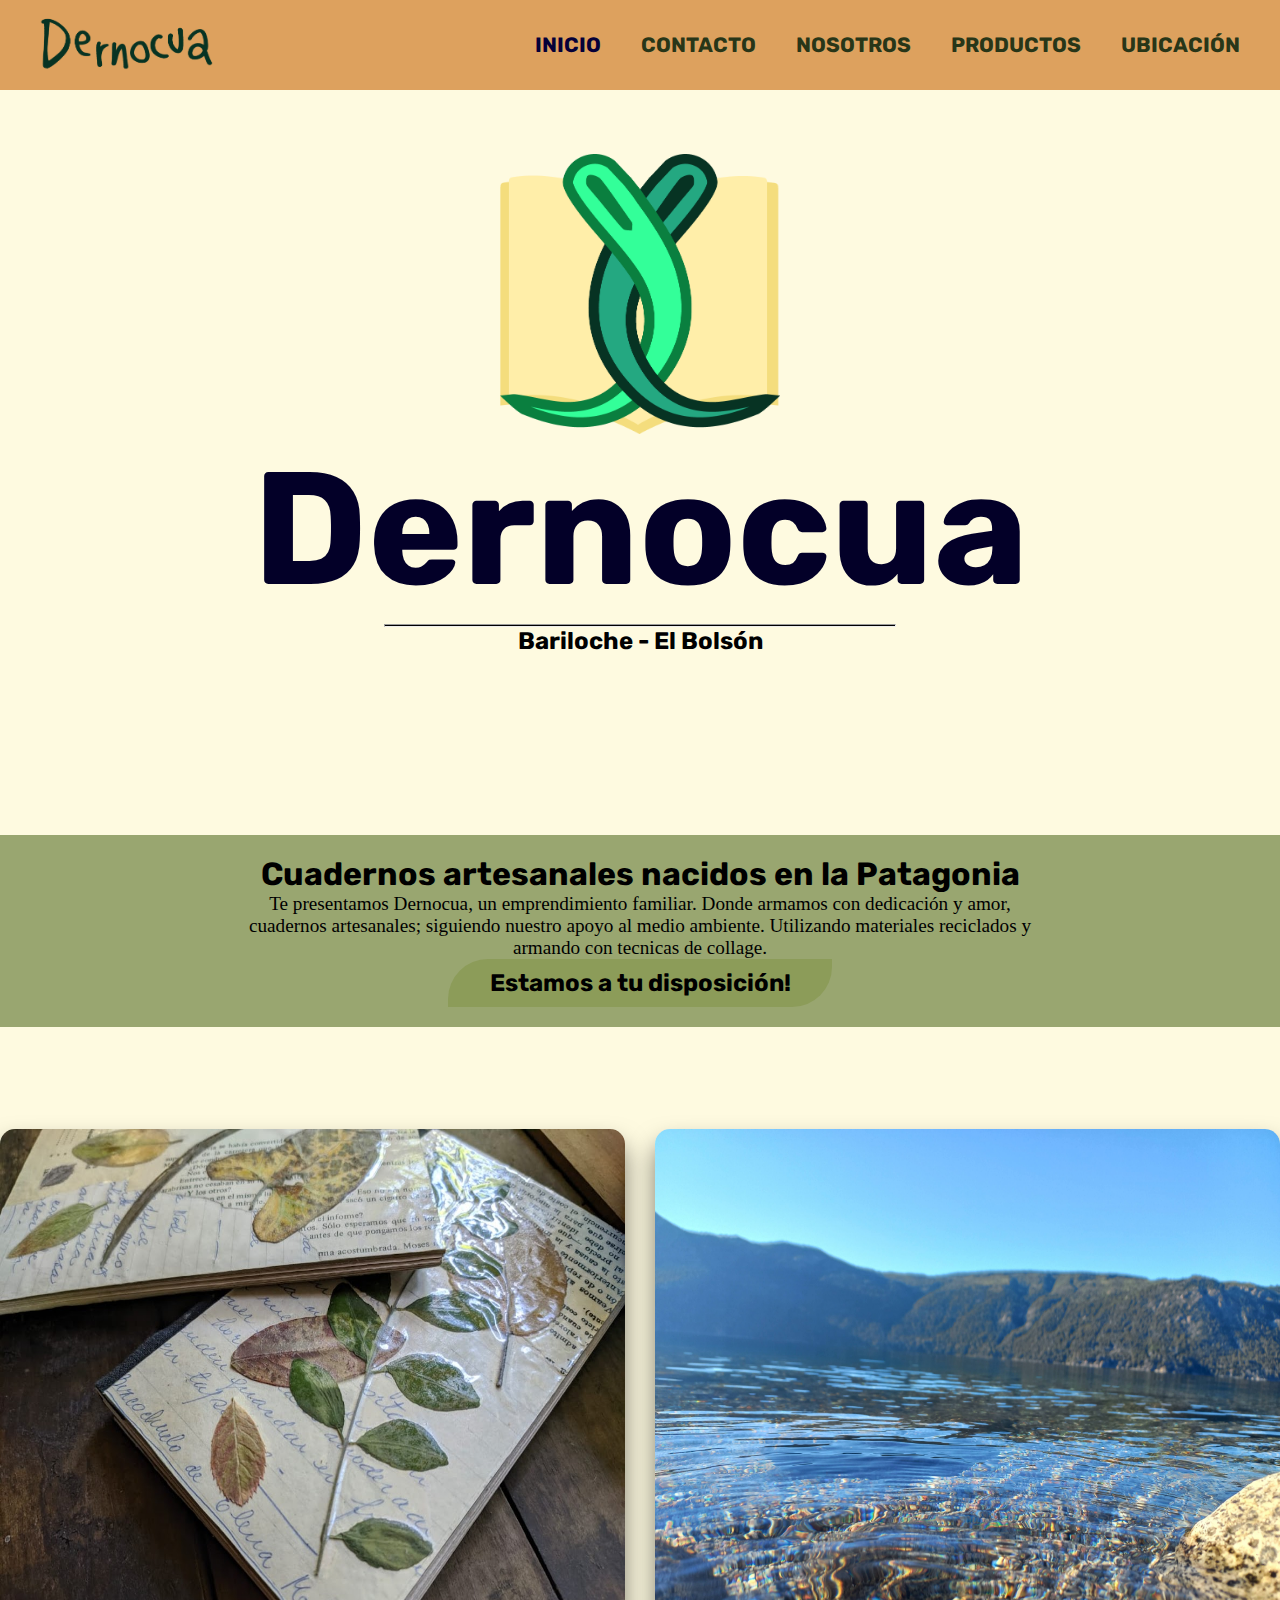
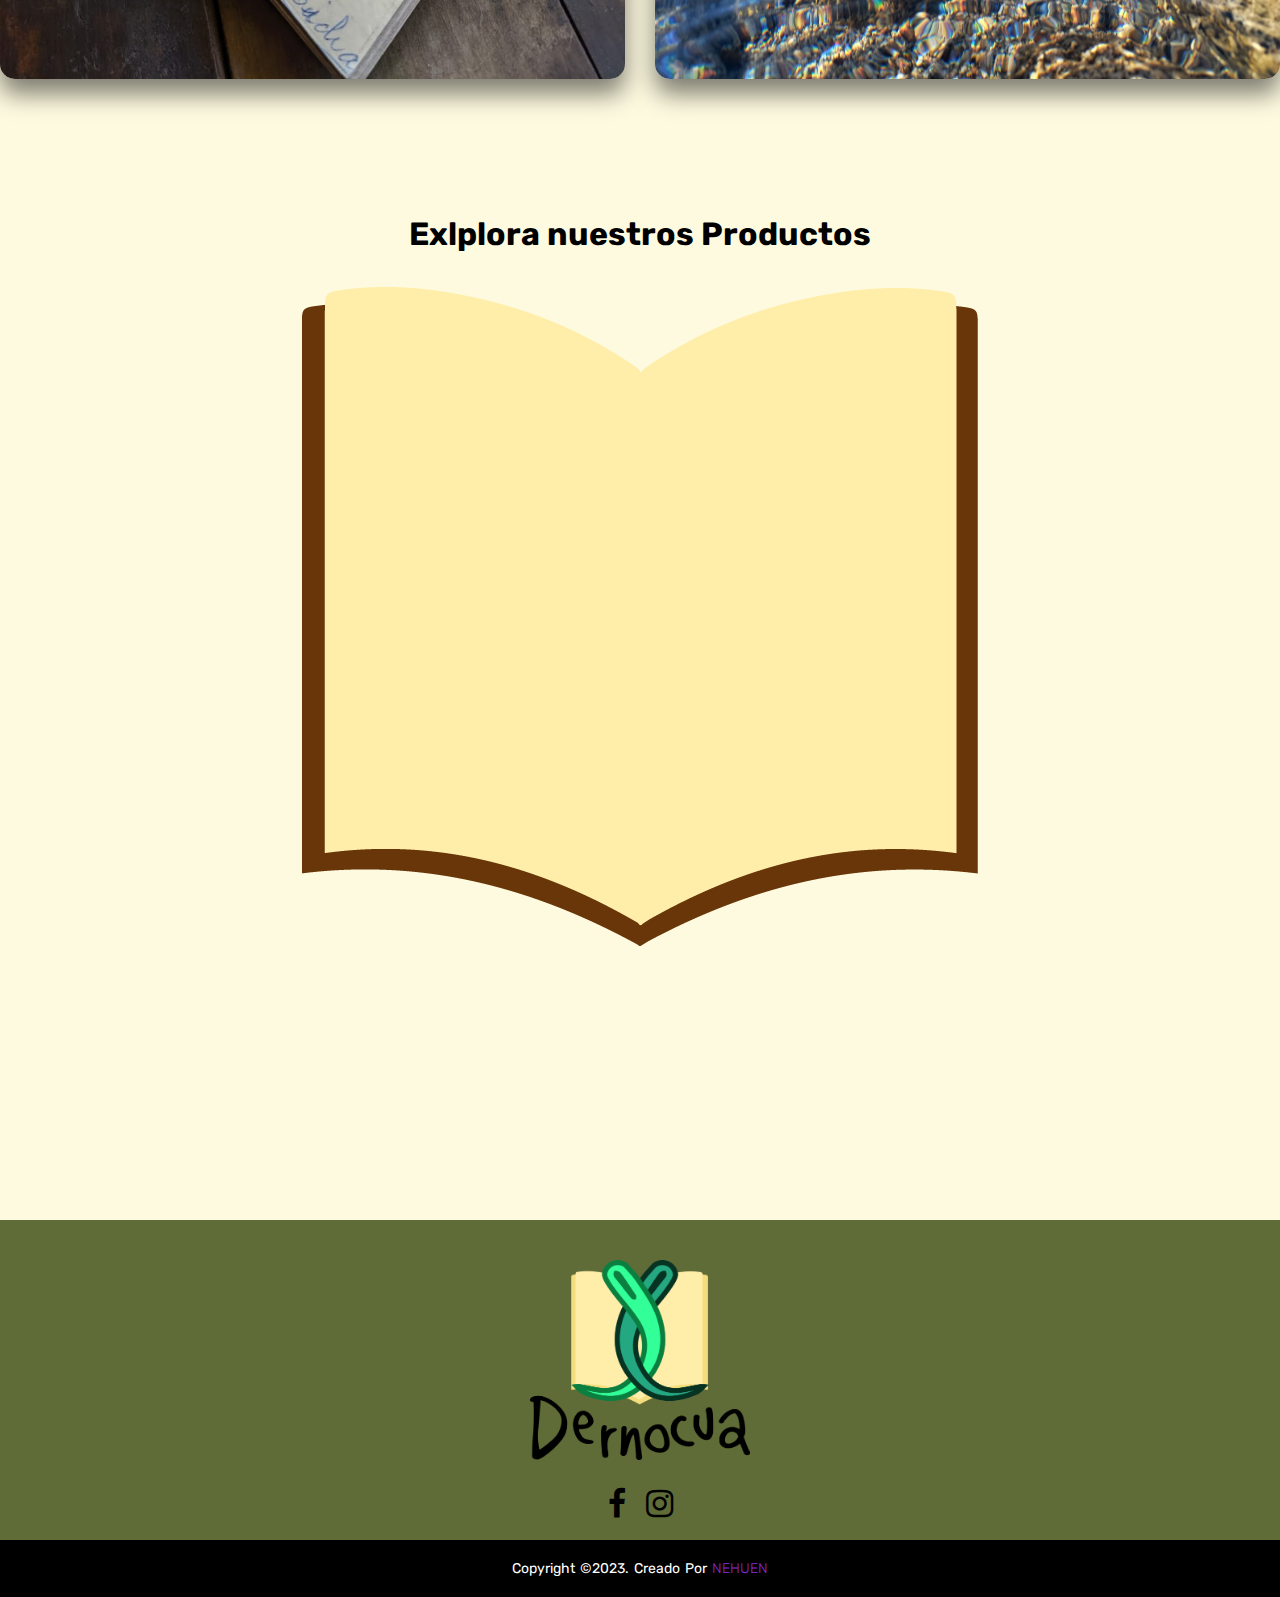
<file: index.html>
<!DOCTYPE html>
<html lang="en">
<head>
    <meta charset="UTF-8">
    <meta http-equiv="X-UA-Compatible" content="IE=edge">
    <meta name="viewport" content="width=device-width, initial-scale=1.0">
    <link rel="preconnect" href="https://fonts.googleapis.com">
    <link rel="preconnect" href="https://fonts.gstatic.com" crossorigin>
    <link href="https://fonts.googleapis.com/css2?family=Rubik:wght@500&display=swap" rel="stylesheet">
    <link rel="stylesheet" href="https://stackpath.bootstrapcdn.com/font-awesome/4.7.0/css/font-awesome.min.css">
    <title>Dernocua | Inicio - Cuadernos artesanales</title>
    <link rel="shortcut icon" href="./Img/Dernocua.png" type="image/x-icon">
    <link rel="stylesheet" href="./Css/style.css">
</head>


<body>
    <header> 
        <div class="navbarDernocua"><!-- Menú de Nav --> 
            <a href="index.html" class="Logo"><img src="./Img/Solo letras.png" alt="Nombre Dernocua"></a> 
            <nav> 
                <ul class="Links">
                    <li><a href="index.html" class="active">Inicio</a></li>
                    <li><a href="./Pages/Contacto.html" class="df contacto">Contacto</a></li>
                    <li><a href="./Pages/Nosotros.html" class="df">Nosotros</a></li>
                    <li><a href="./Pages/Productos.html" class="df">Productos</a></li>
                    <li><a href="./Pages/Ubicación.html" class="df">Ubicación</a></li>
                </ul>
            </nav>

            <div class="list">
                <label for="menu" class="menu__label">
                    <img src="./Img/list.svg" alt="list">
                </label>
                <input type="checkbox" name="" id="menu" class="InputList">
                <div class="NavbarMenuMobile">
                    <ul class="LinksMobile">
                        <li><a href="index.html" class="active">Inicio</a></li>
                        <li><a href="./Pages/Contacto.html" class="df contacto">Contacto</a></li>
                        <li><a href="./Pages/Nosotros.html" class="df">Nosotros</a></li>
                        <li><a href="./Pages/Productos.html" class="df">Productos</a></li>
                        <li><a href="./Pages/Ubicación.html" class="df">Ubicación</a></li>
                    </ul>
                </div>
            </div>
        </div>
    </header> 
    

    <main>
        <img src="./Img/Dernocua.png" alt="Logo Dernocua" class="LogoIndex">
        <div class="ContenedorTitulo">
            <h1 class="titulo">Dernocua</h1>
            <hr class="hrIndex">
            <h3 class="Br-Bs">Bariloche - El Bolsón</h3>
        </div>
    </main>
    
    <section class="Presentación">
        <h2>Cuadernos artesanales nacidos en la Patagonia</h2>
        <p class="pPresentación">Te presentamos Dernocua, un emprendimiento familiar. Donde armamos con dedicación y amor, cuadernos artesanales; siguiendo nuestro apoyo al medio ambiente. Utilizando materiales reciclados y armando con tecnicas de collage.</p>
        <h5 class="Disposición">Estamos a tu disposición!</h5>
    </section>
    
    <section class="HsUbi">
        <figure>
                <div class="ContainerImg1">
                    <img src="./Img/IMG-20230214-WA0005.jpg" alt="Foto cuadernos" class="FHis">
                    <div class="CapaHis">
                        <h3>Nuestra historia</h3>
                        <a href="./Pages/Nosotros.html"  class="LinkHover">Conocé</a>
                    </div>
                </div>
                <div class="ContainerImg2">
                    <img src="./Img/20220206_082542.jpg" alt="Foto patagonia" class="FUbi">
                    <div class="CapaUbi">
                        <h3>Ubicanos</h3>
                        <a href="./Pages/Ubicación.html" class="LinkHover">Ver más</a>
                    </div>
                </div>
            </figure>
    </section>
    <Section class="ProductoLink">
        <div class="TituloExplora">
            <h2>Exlplora nuestros Productos</h2>
        <div>
        </div class="ImgExplora">
            <a href="./Pages/Productos.html"><img src="./Img/Dernocua-Productos-img.png" alt="Cuaderno"></a>
        </div>
    </Section>

    <footer>
        <div class="footer-content">
            <img src="./Img/Dernocua logo y nombre.png" alt="Logo de Dernocua" class="LogoFooter">
            <ul class="socials">
                <li><a href="https://www.facebook.com/profile.php?id=100084937357541" target="_blank" class="Face"><i class="fa fa-facebook"></i></a></li>
                <li><a href="https://www.instagram.com/dernocua/?fbclid=IwAR2qWeldLcAL_g2Lmc_AizQINRMRyN1Q34er-c5KJj5J0bY8YRoaZrIyLvI" target="_blank" class="Ig"><i class="fa fa-instagram"></i></a></li>
            </ul>
        </div>
        <div class="footer-bottom">
            <p>copyright &copy;2023. Creado por <span><a href="https://github.com/Nehuen627" target="_blank">Nehuen</a></span></p>
        </div>
    </footer>
</body>

</html>
</file>
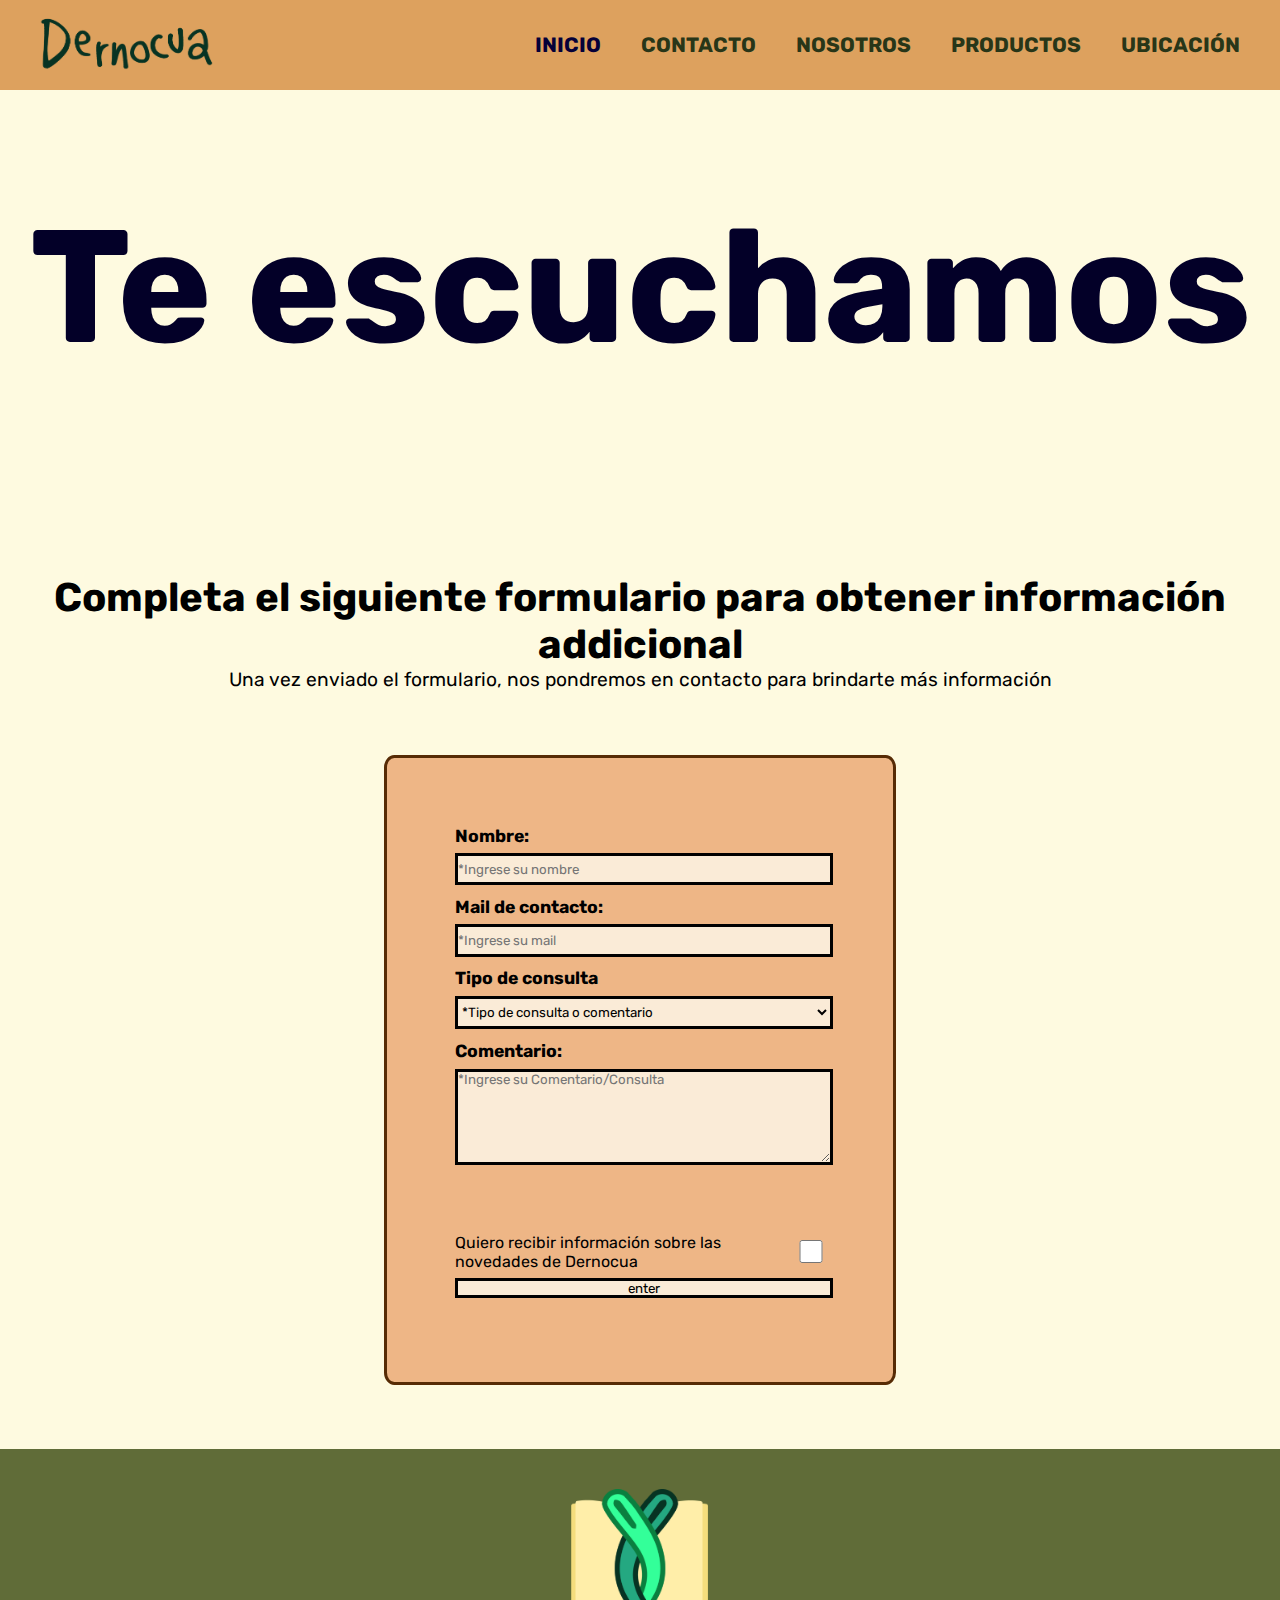
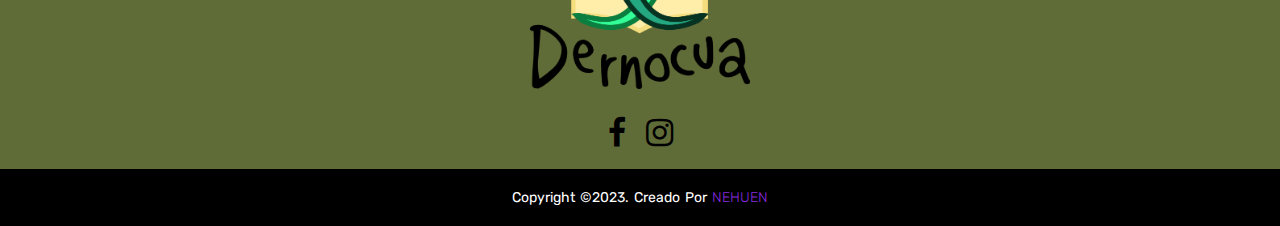
<file: Pages/Contacto.html>
<!DOCTYPE html>
<html lang="en">
<head>
    <meta charset="UTF-8">
    <meta http-equiv="X-UA-Compatible" content="IE=edge">
    <meta name="viewport" content="width=device-width, initial-scale=1.0">
    <link rel="preconnect" href="https://fonts.googleapis.com">
    <link rel="preconnect" href="https://fonts.gstatic.com" crossorigin>
    <link href="https://fonts.googleapis.com/css2?family=Rubik:wght@500&display=swap" rel="stylesheet">
    <link rel="stylesheet" href="https://stackpath.bootstrapcdn.com/font-awesome/4.7.0/css/font-awesome.min.css">
    <title>Dernocua | Contacto</title>
    <link rel="shortcut icon" href="../Img/Dernocua.png" type="image/x-icon">
    <link rel="stylesheet" href="../Css/style.css">
</head>
<body>
    
    <header> 
        <div class="navbarDernocua"> <!-- Menú de Nav -->
            <a href="../index.html" class="Logo"><img src="../Img/Solo letras.png" alt="Nombre Dernocua"></a>
            <nav> 
                <ul class="Links">
                    <li><a href="../index.html" class="active">Inicio</a></li>
                    <li><a href="./Contacto.html" class="df contacto">Contacto</a></li>
                    <li><a href="./Nosotros.html" class="df">Nosotros</a></li>
                    <li><a href="./Productos.html" class="df">Productos</a></li>
                    <li><a href="./Ubicación.html" class="df">Ubicación</a></li>
                </ul>
            </nav>
            <div class="list">
                <label for="menu" class="menu__label">
                    <img src="../Img/list.svg" alt="list">
                </label>
                <input type="checkbox" name="" id="menu" class="InputList">
                <div class="NavbarMenuMobile">
                    <ul class="LinksMobile">
                        <li><a href="../index.html" class="active">Inicio</a></li>
                        <li><a href="./Contacto.html" class="df contacto">Contacto</a></li>
                        <li><a href="./Nosotros.html" class="df">Nosotros</a></li>
                        <li><a href="./Productos.html" class="df">Productos</a></li>
                        <li><a href="./Ubicación.html" class="df">Ubicación</a></li>
                    </ul>
                </div>
            </div>
        </div>
    </header>
    
    <main class="M-Contacto"><!-- parte principal -->
        <div class="ContenedorTitulo">
            <h1 class="titulo noIndex tituloMobile">Te escuchamos</h1>
        </div>
        <div>
            <h2>Completa el siguiente formulario para obtener información addicional</h2>
            <p>Una vez enviado el formulario, nos pondremos en contacto para brindarte más información</p>
        </div>
    </main>
    
    <div class="cuerpo">
        <section class="S-Formulario"><!-- Formulario -->
            <form action="" method="" enctype="" class="Formulario">
                <div class="Nombre">
                    <h5 class="Nhover">Nombre:</h5>
                    <input type="text" name="" id="Nombre" placeholder="*Ingrese su nombre" required>
                </div>
                <div class="Mail">
                    <h5 class="Mhover">Mail de contacto:</h5>
                    <input type="email" name="" id="Mail" placeholder="*Ingrese su mail" required>
                </div>
                <div class="TConsulta">
                    <h5 class="Thover">Tipo de consulta</h5>
                    <select name="" id="Tipo de consulta" required>
                        <option value="1" disabled selected>*Tipo de consulta o comentario</option>
                        
                        <option value="2">Información productos</option>
                        
                        <option value="3">Información de venta</option>
    
                        <option value="4">Comentario</option>
                        
                        <option value="5">otro</option>
                        
                    </select>
                </div>
                <div class="Comentario">
                    <h5 class="Chover">Comentario:</h5>
                    <textarea name="" id="" cols="30" rows="10" placeholder="*Ingrese su Comentario/Consulta" required></textarea>
                </div>
                <div class="contenido">
                    <p class="Text-checkbox">
                    Quiero recibir información sobre las novedades de Dernocua
                    </p>
                    <input type="checkbox" name="opcion" id="checkbox">
                </div>
                <div class="Enter">
                    <input type="submit" value="enter">
                </div>
            </form>
        </section>
    </div>

        <footer>
            <div class="footer-content">
                <img src="../Img/Dernocua logo y nombre.png" alt="Logo de Dernocua" class="LogoFooter">
                <ul class="socials">
                    <li><a href="https://www.facebook.com/profile.php?id=100084937357541" target="_blank" class="Face"><i class="fa fa-facebook"></i></a></li>
                    <li><a href="https://www.instagram.com/dernocua/?fbclid=IwAR2qWeldLcAL_g2Lmc_AizQINRMRyN1Q34er-c5KJj5J0bY8YRoaZrIyLvI" target="_blank" class="Ig"><i class="fa fa-instagram"></i></a></li>
                </ul>
            </div>
            <div class="footer-bottom">
                <p>copyright &copy;2023. Creado por <span><a href="https://github.com/Nehuen627" target="_blank">Nehuen</a></span></p>
            </div>
        </footer>
        
    </body>
    </html>
</file>
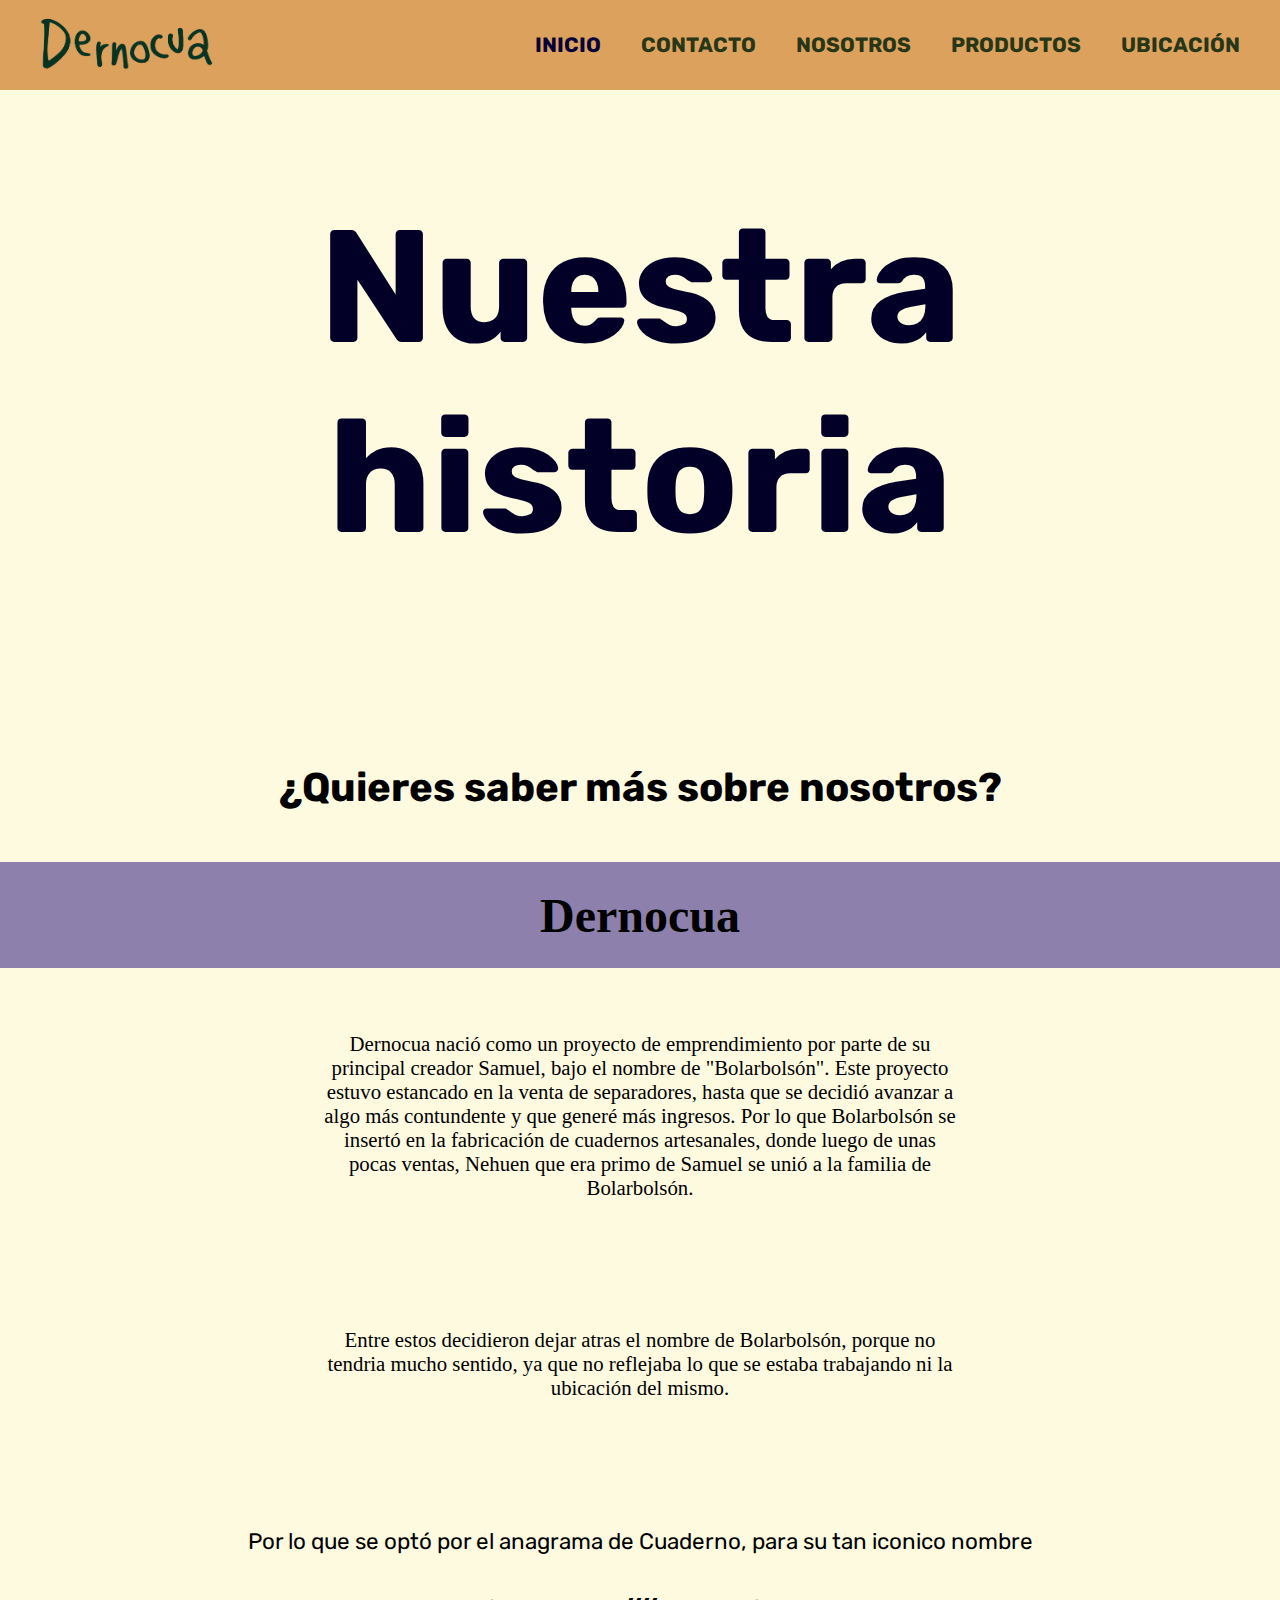
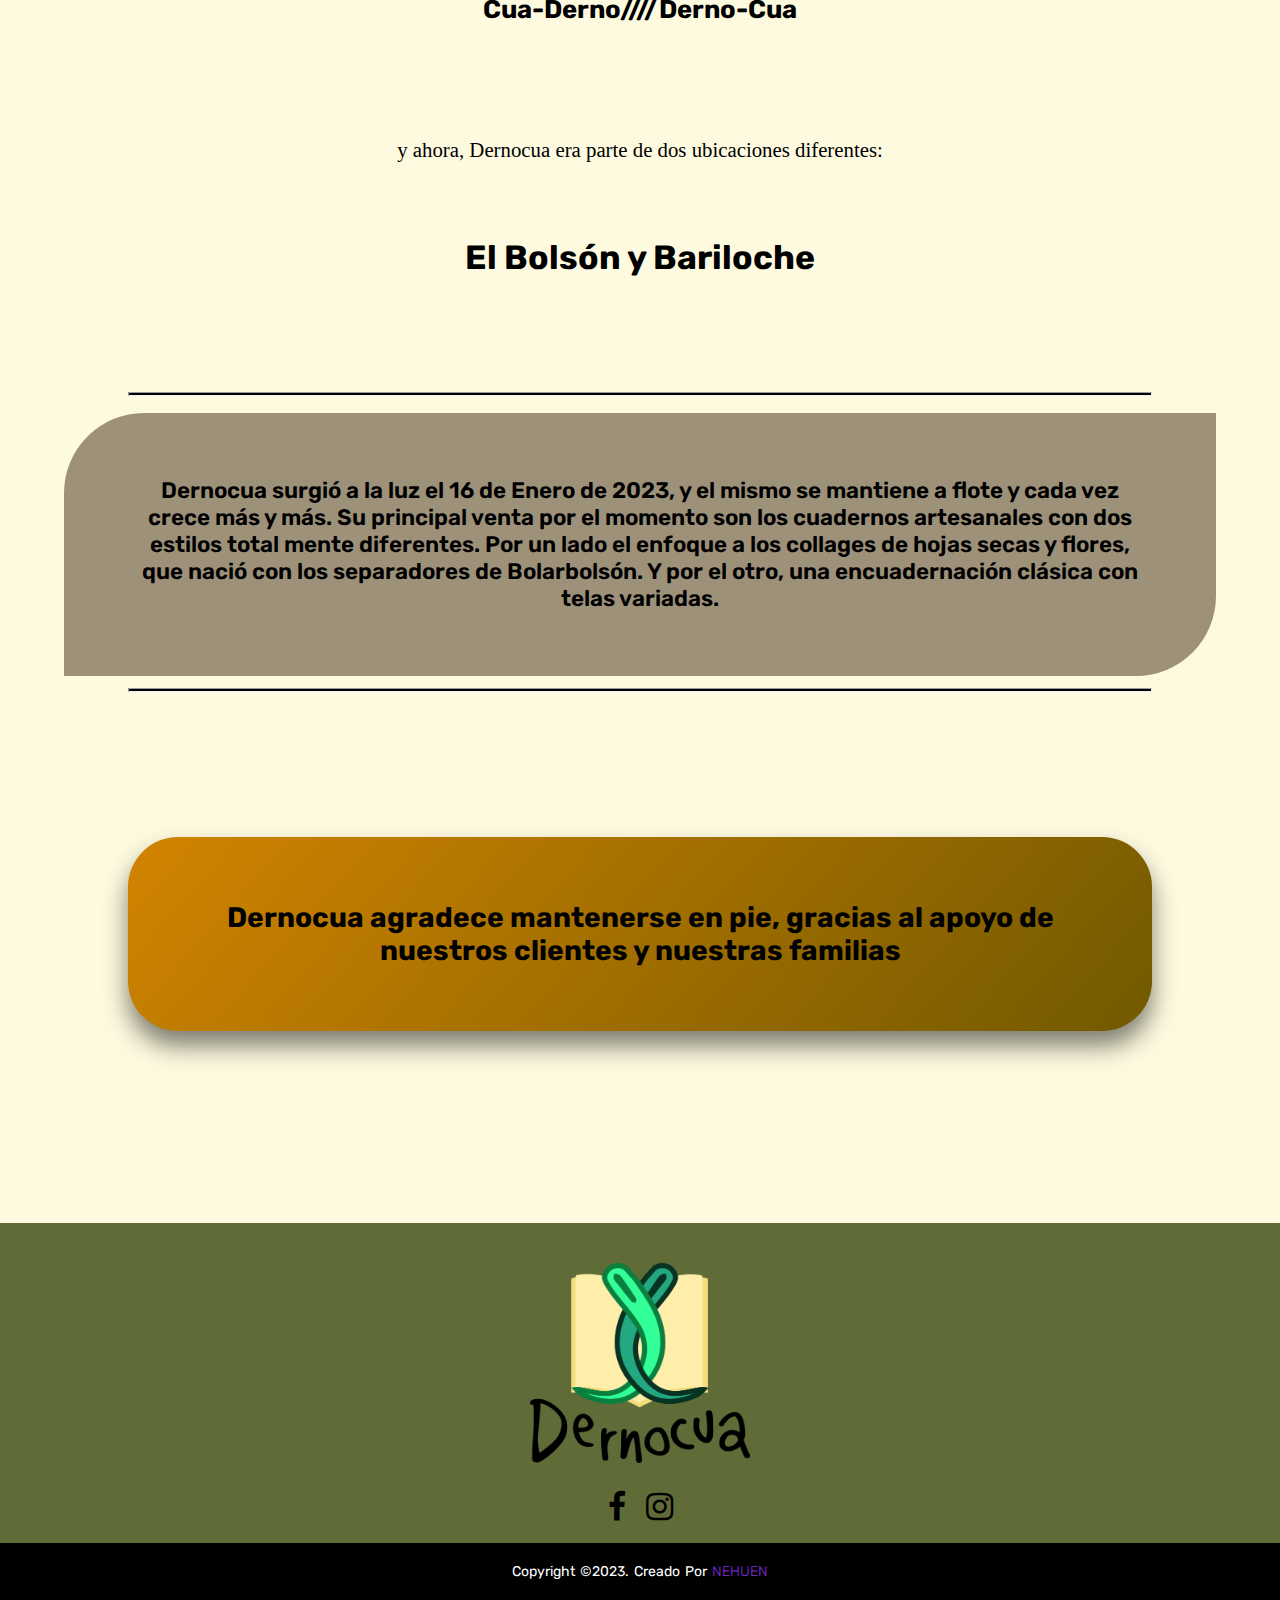
<file: Pages/Nosotros.html>
<!DOCTYPE html>
<html lang="en">
<head>
    <meta charset="UTF-8">
    <meta http-equiv="X-UA-Compatible" content="IE=edge">
    <meta name="viewport" content="width=device-width, initial-scale=1.0">
    <link rel="preconnect" href="https://fonts.googleapis.com">
    <link rel="preconnect" href="https://fonts.gstatic.com" crossorigin>
    <link href="https://fonts.googleapis.com/css2?family=Rubik:wght@500&display=swap" rel="stylesheet">
    <link rel="stylesheet" href="https://stackpath.bootstrapcdn.com/font-awesome/4.7.0/css/font-awesome.min.css">
    <title>Dernocua | Nosotros</title>
    <link rel="shortcut icon" href="../Img/Dernocua.png" type="image/x-icon">
    <link rel="stylesheet" href="../Css/style.css">
</head>
<body>
    <header> 
        <div class="navbarDernocua"> <!-- Menú de Nav -->
            <a href="../index.html" class="Logo"><img src="../Img/Solo letras.png" alt="Nombre Dernocua"></a>
            <nav> 
                <ul class="Links">
                    <li><a href="../index.html" class="active">Inicio</a></li>
                    <li><a href="./Contacto.html" class="df contacto">Contacto</a></li>
                    <li><a href="./Nosotros.html" class="df">Nosotros</a></li>
                    <li><a href="./Productos.html" class="df">Productos</a></li>
                    <li><a href="./Ubicación.html" class="df">Ubicación</a></li>
                </ul>
            </nav>
            <div class="list">
                <label for="menu" class="menu__label">
                    <img src="../Img/list.svg" alt="list">
                </label>
                <input type="checkbox" name="" id="menu" class="InputList">
                <div class="NavbarMenuMobile">
                    <ul class="LinksMobile">
                        <li><a href="../index.html" class="active">Inicio</a></li>
                        <li><a href="./Contacto.html" class="df contacto">Contacto</a></li>
                        <li><a href="./Nosotros.html" class="df">Nosotros</a></li>
                        <li><a href="./Productos.html" class="df">Productos</a></li>
                        <li><a href="./Ubicación.html" class="df">Ubicación</a></li>
                    </ul>
                </div>
            </div>
        </div>
    </header>
    
    <main class="M-Nosotros">
        <div class="ContenedorTitulo">
            <h1 class="titulo noIndex tituloMobile" >Nuestra historia</h1><!-- Parte principal -->
        </div>
        <h2>¿Quieres saber más sobre nosotros?</h2>
    </main>

    <section class="Historia"><!-- historia -->
        <h3 class="N-Dernocua">Dernocua</h3>
        <div class="H-p1">
            <p>Dernocua nació como un proyecto de emprendimiento por parte de su principal creador Samuel, bajo el nombre de "Bolarbolsón". Este proyecto estuvo estancado en la venta de separadores, hasta que se decidió avanzar a algo más contundente y que generé más ingresos. Por lo que Bolarbolsón se insertó en la fabricación de cuadernos artesanales, donde luego de unas pocas ventas, Nehuen que era primo de Samuel se unió a la familia de Bolarbolsón. </p>
        </div>
        <div class="H-p2">
            <p>Entre estos decidieron dejar atras el nombre de Bolarbolsón, porque no tendria mucho sentido, ya que no reflejaba lo que se estaba trabajando ni la ubicación del mismo.</p>
        </div>
        <div class="H-p3">
            <p>Por lo que se optó por el anagrama de Cuaderno, para su tan iconico nombre</p>
            <h4>Cua-Derno////Derno-Cua</h4>
        </div>
        <div class="H-p4">
            <p>y ahora, Dernocua era parte de dos ubicaciones diferentes:</p>
        </div>
        <div class="H-p5">
            <h3> El Bolsón y Bariloche</h3>
        </div>
        <hr>
        <div class="H-p6">
            <p>Dernocua surgió a la luz el 16 de Enero de 2023, y el mismo se mantiene a flote y cada vez crece más y más. Su principal venta por el momento son los cuadernos artesanales con dos estilos total mente diferentes. Por un lado el enfoque a los collages de hojas secas y flores, que nació con los separadores de Bolarbolsón. Y por el otro, una encuadernación clásica con telas variadas.</p>
        </div>
        <hr>
    </section>
    <div class="agradecimiento"><!-- Mensaje de agradecimiento -->
        <h3>Dernocua agradece mantenerse en pie, gracias al apoyo de nuestros clientes y nuestras familias</h3>
    </div>
        




    <footer>
        <div class="footer-content">
            <img src="../Img/Dernocua logo y nombre.png" alt="Logo de Dernocua" class="LogoFooter">
            <ul class="socials">
                <li><a href="https://www.facebook.com/profile.php?id=100084937357541" target="_blank" class="Face"><i class="fa fa-facebook"></i></a></li>
                <li><a href="https://www.instagram.com/dernocua/?fbclid=IwAR2qWeldLcAL_g2Lmc_AizQINRMRyN1Q34er-c5KJj5J0bY8YRoaZrIyLvI" target="_blank" class="Ig"><i class="fa fa-instagram"></i></a></li>
            </ul>
        </div>
        <div class="footer-bottom">
            <p>copyright &copy;2023. Creado por <span><a href="https://github.com/Nehuen627" target="_blank">Nehuen</a></span></p>
        </div>
    </footer>
</body>
</html>
</file>
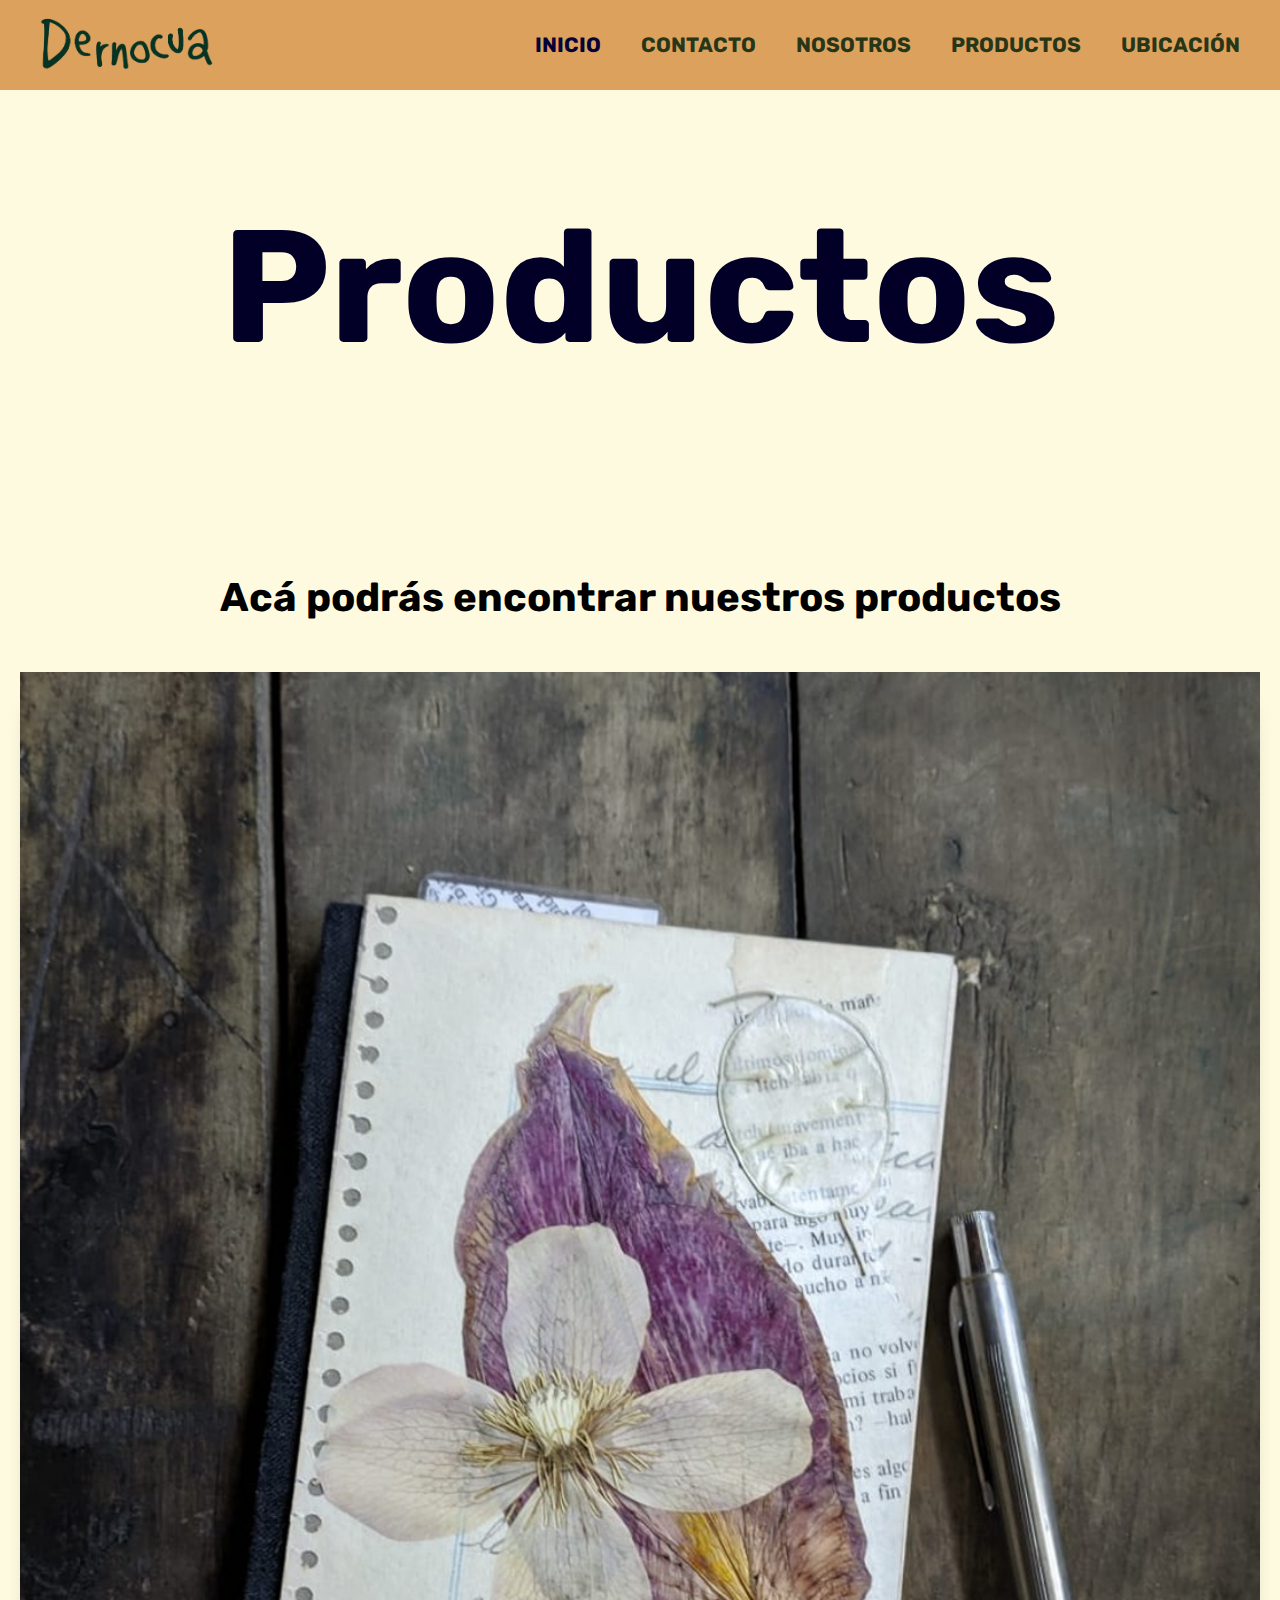
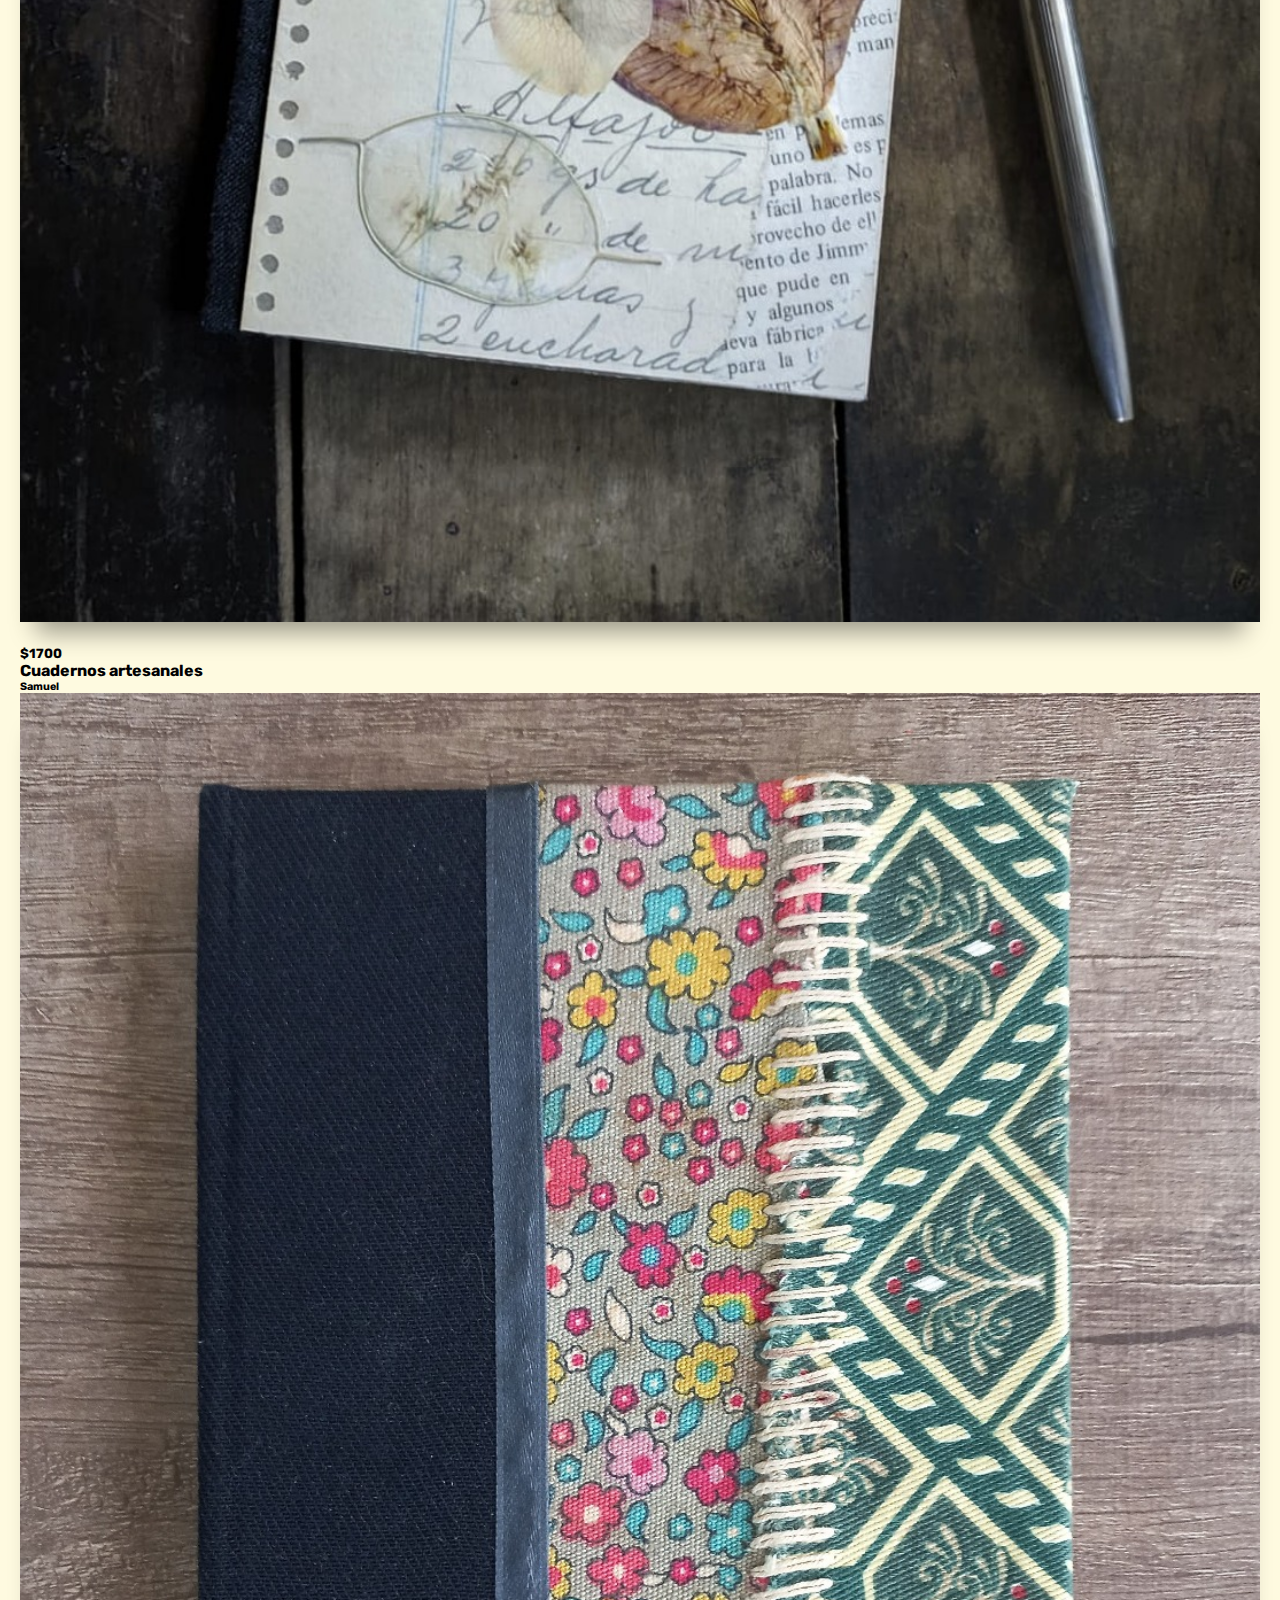
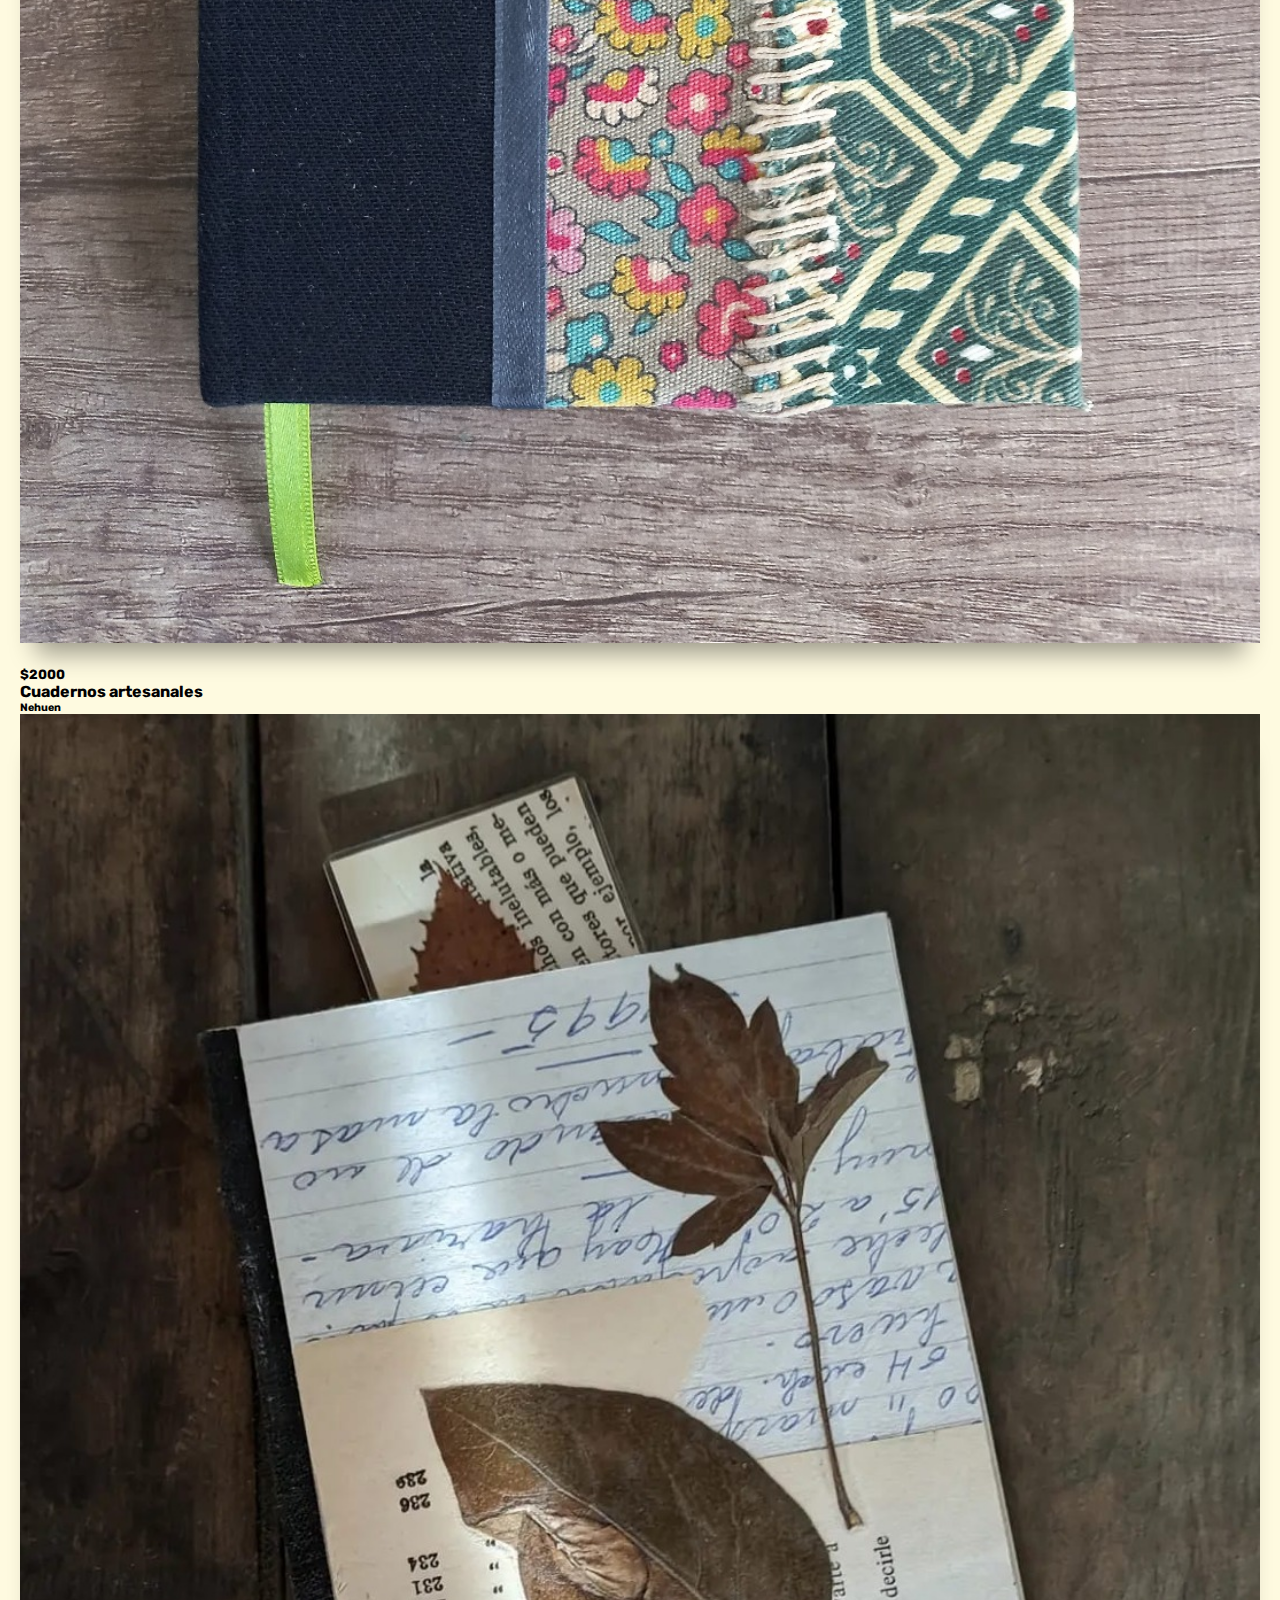
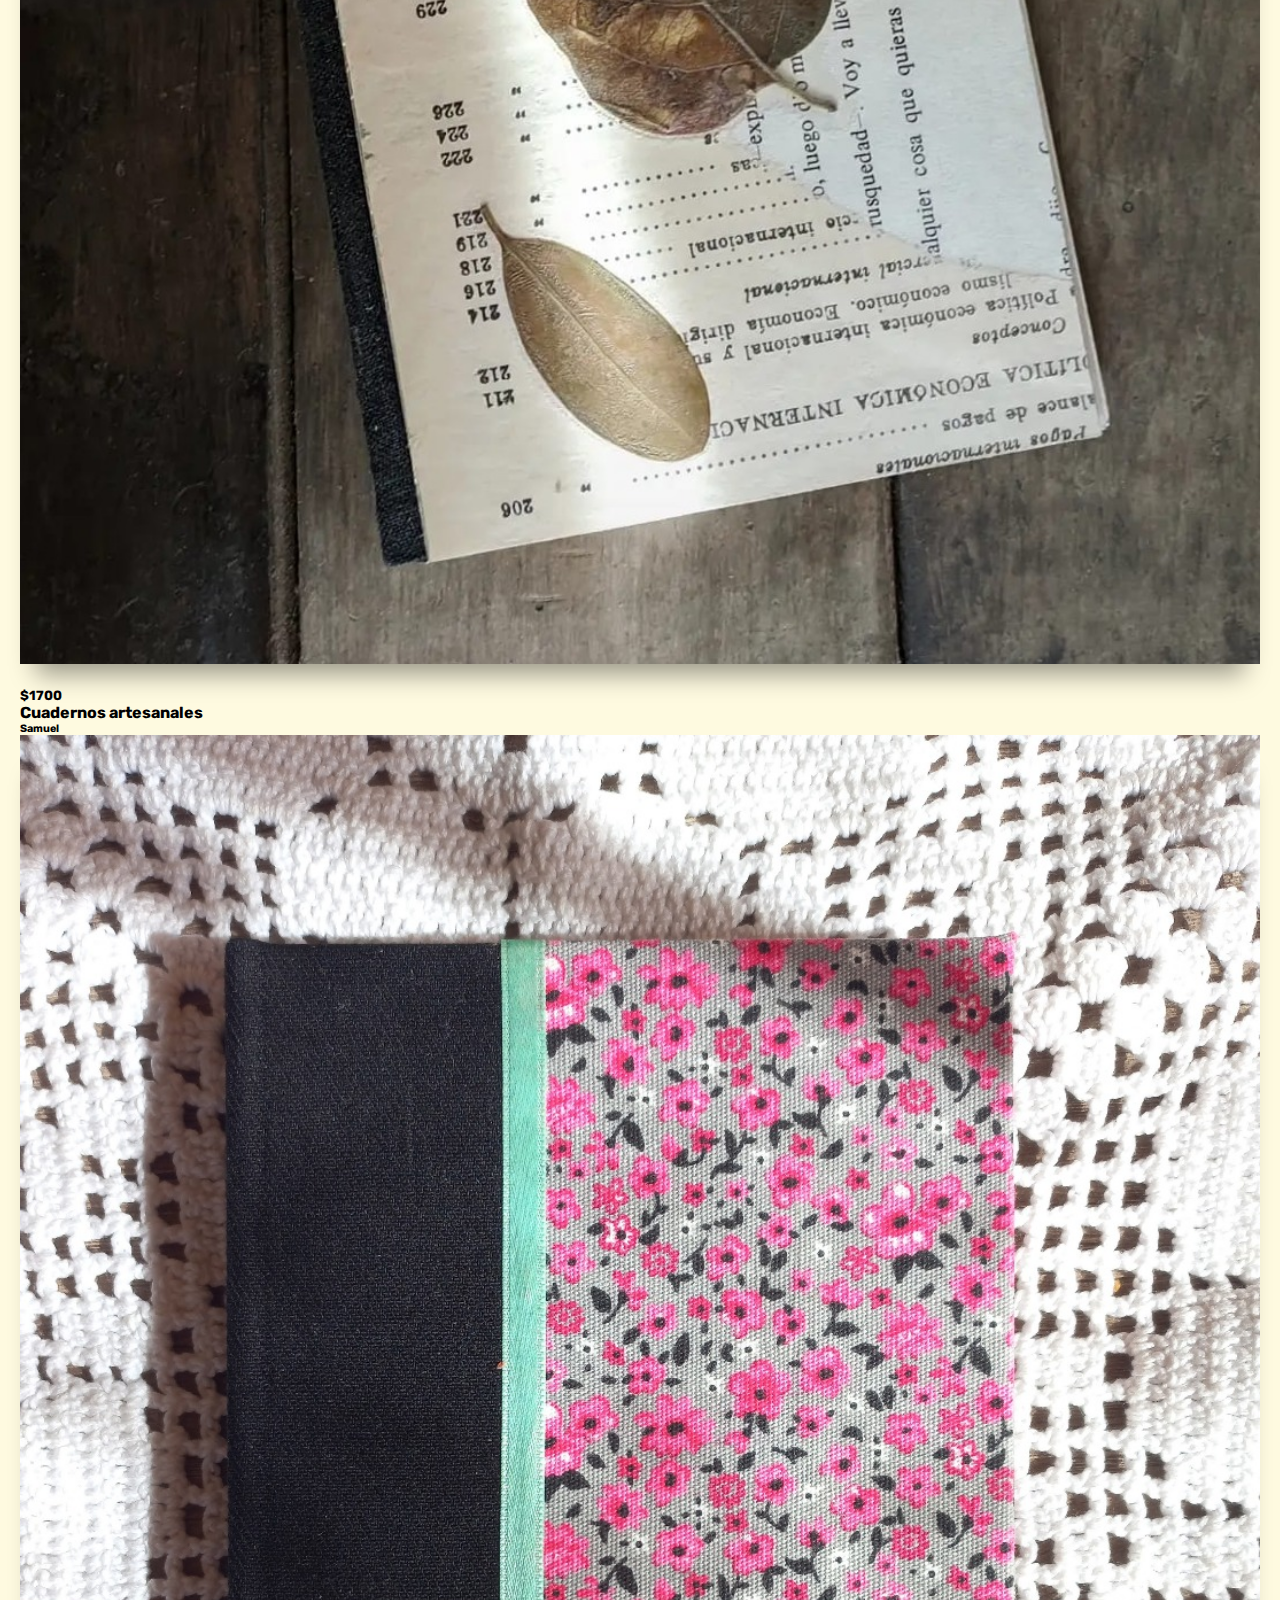
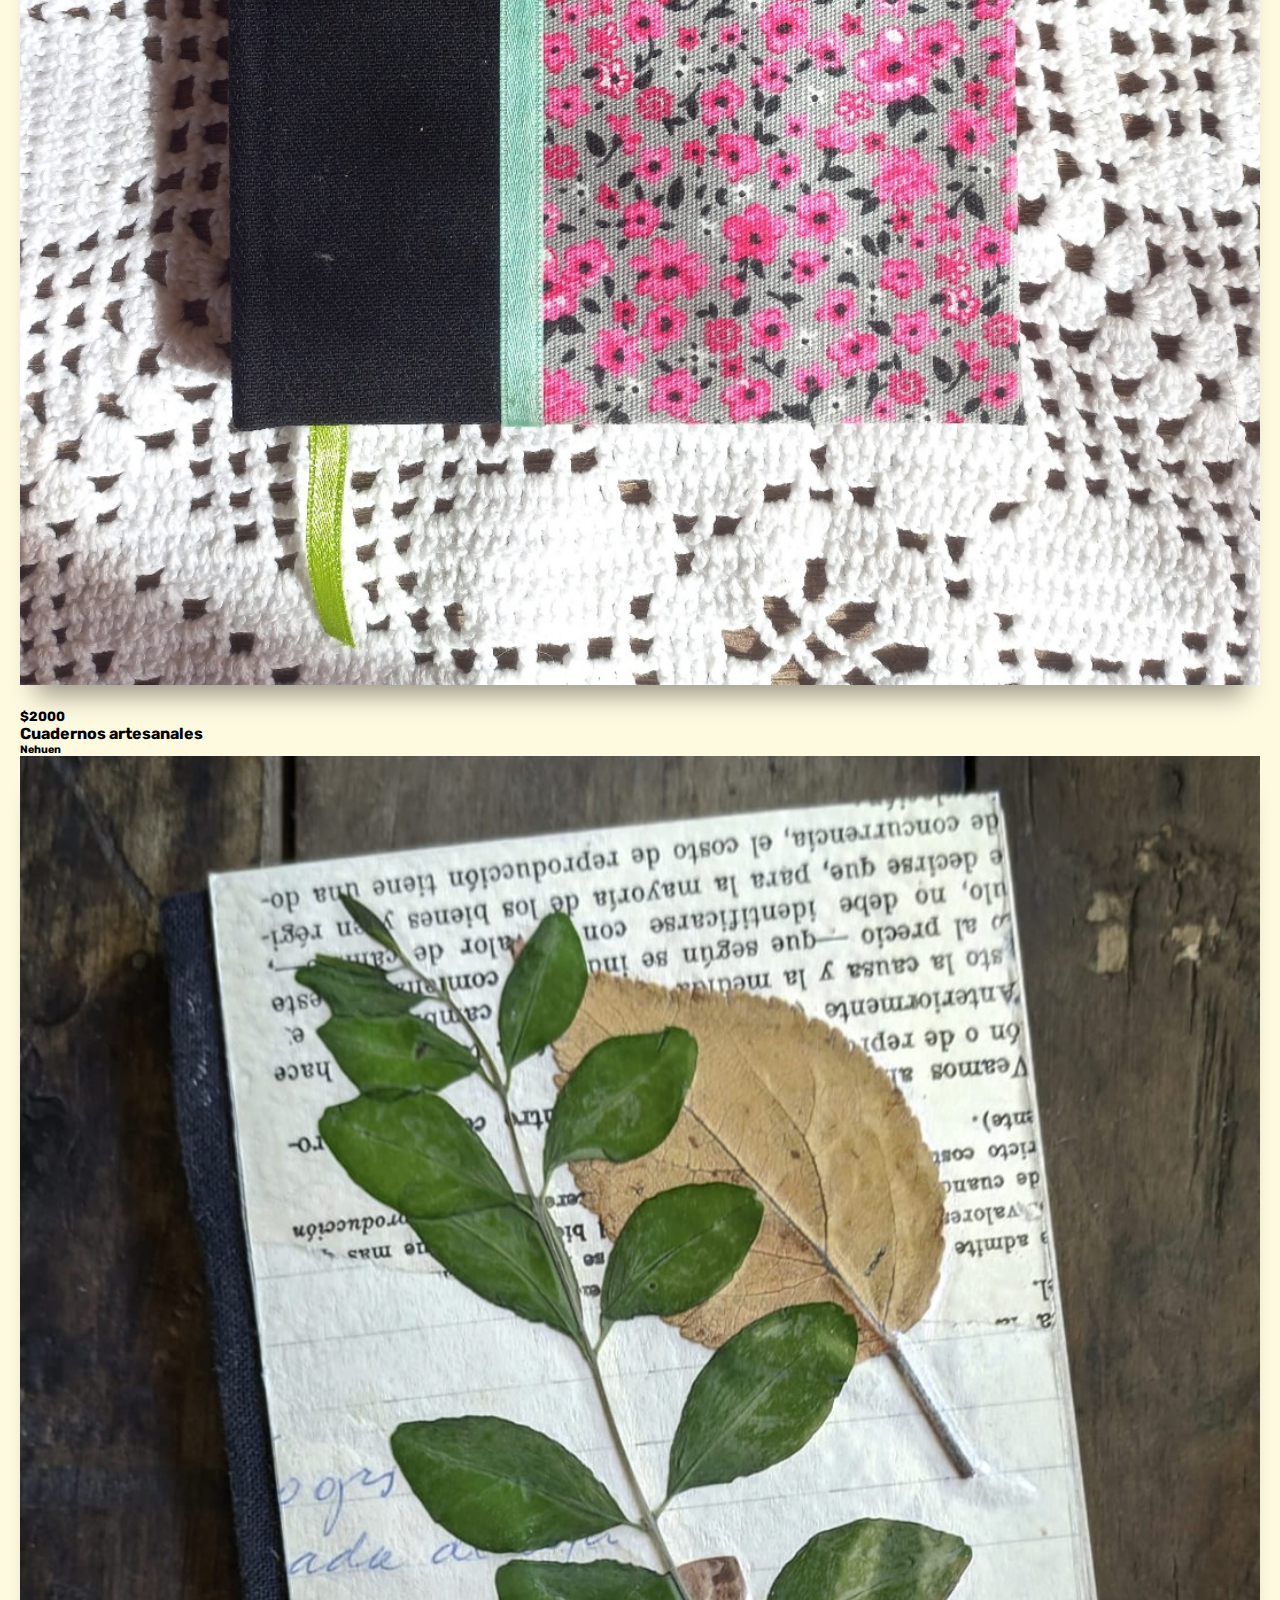
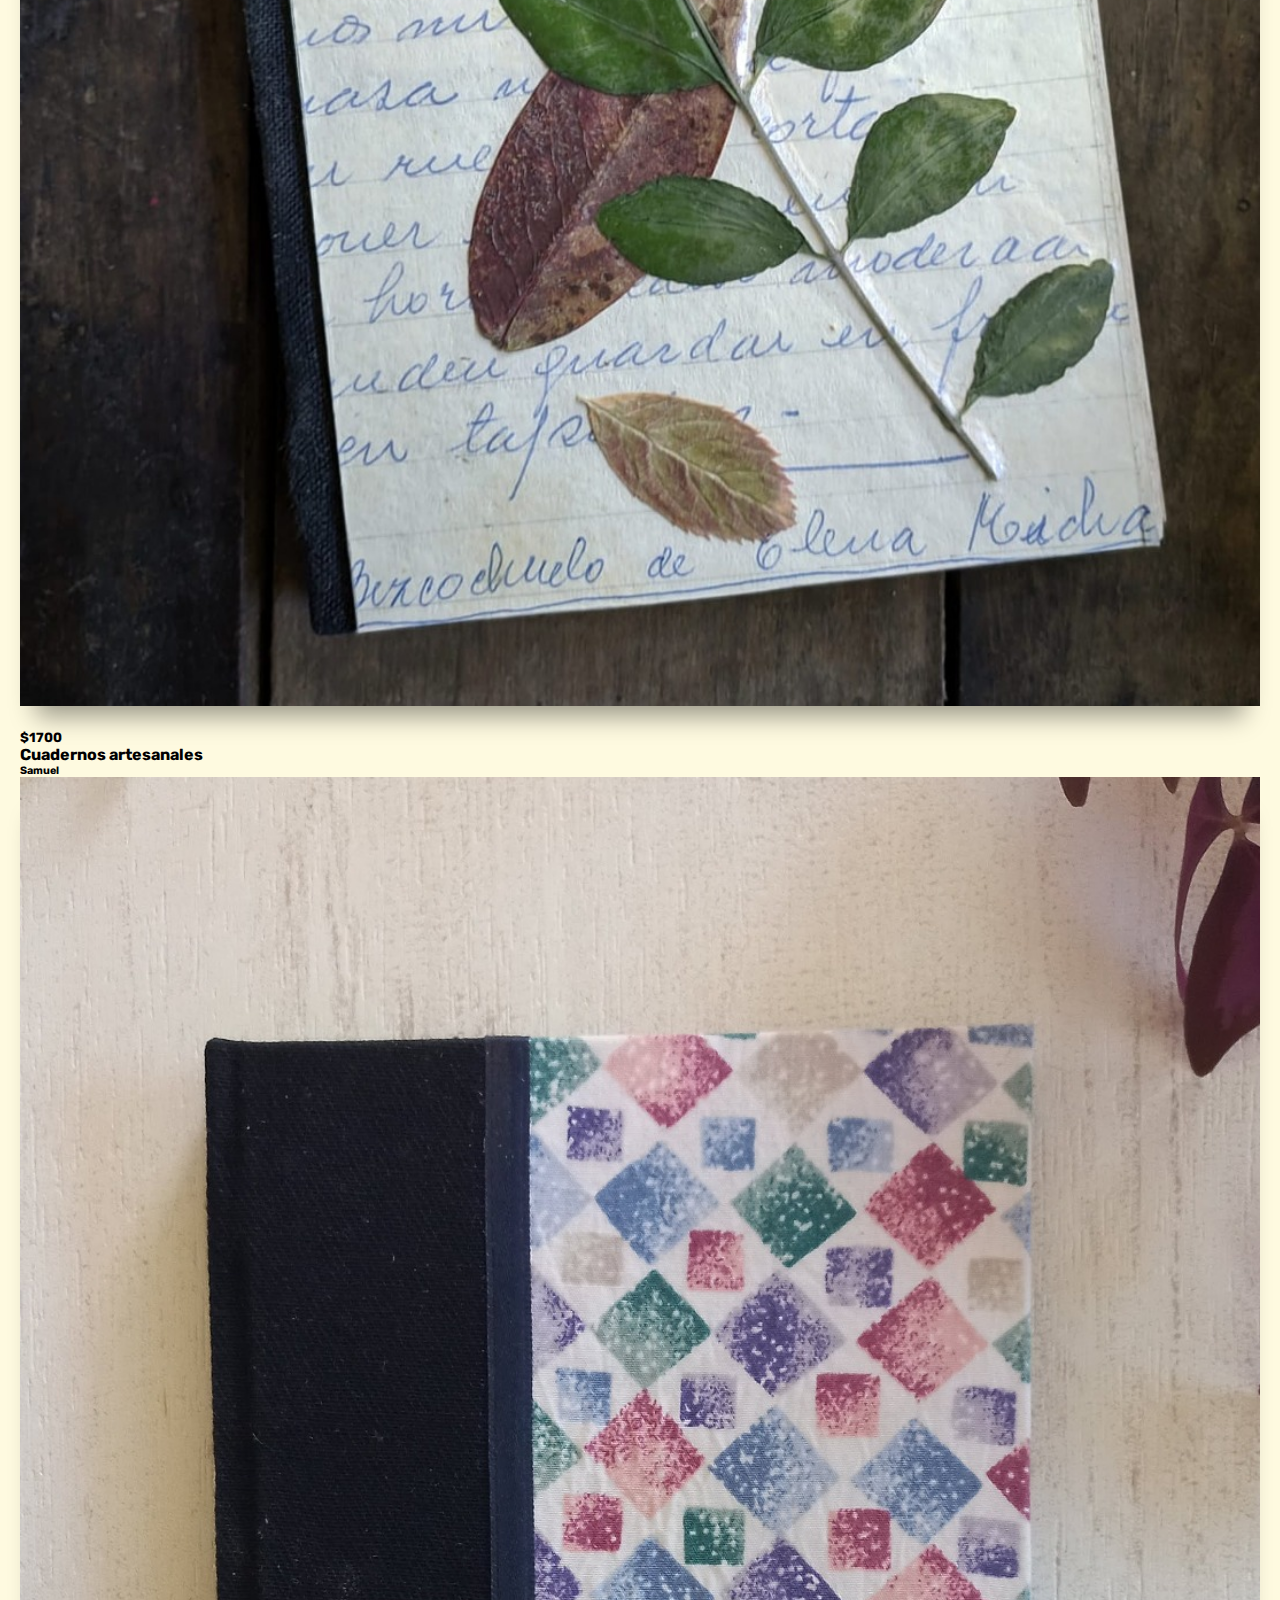
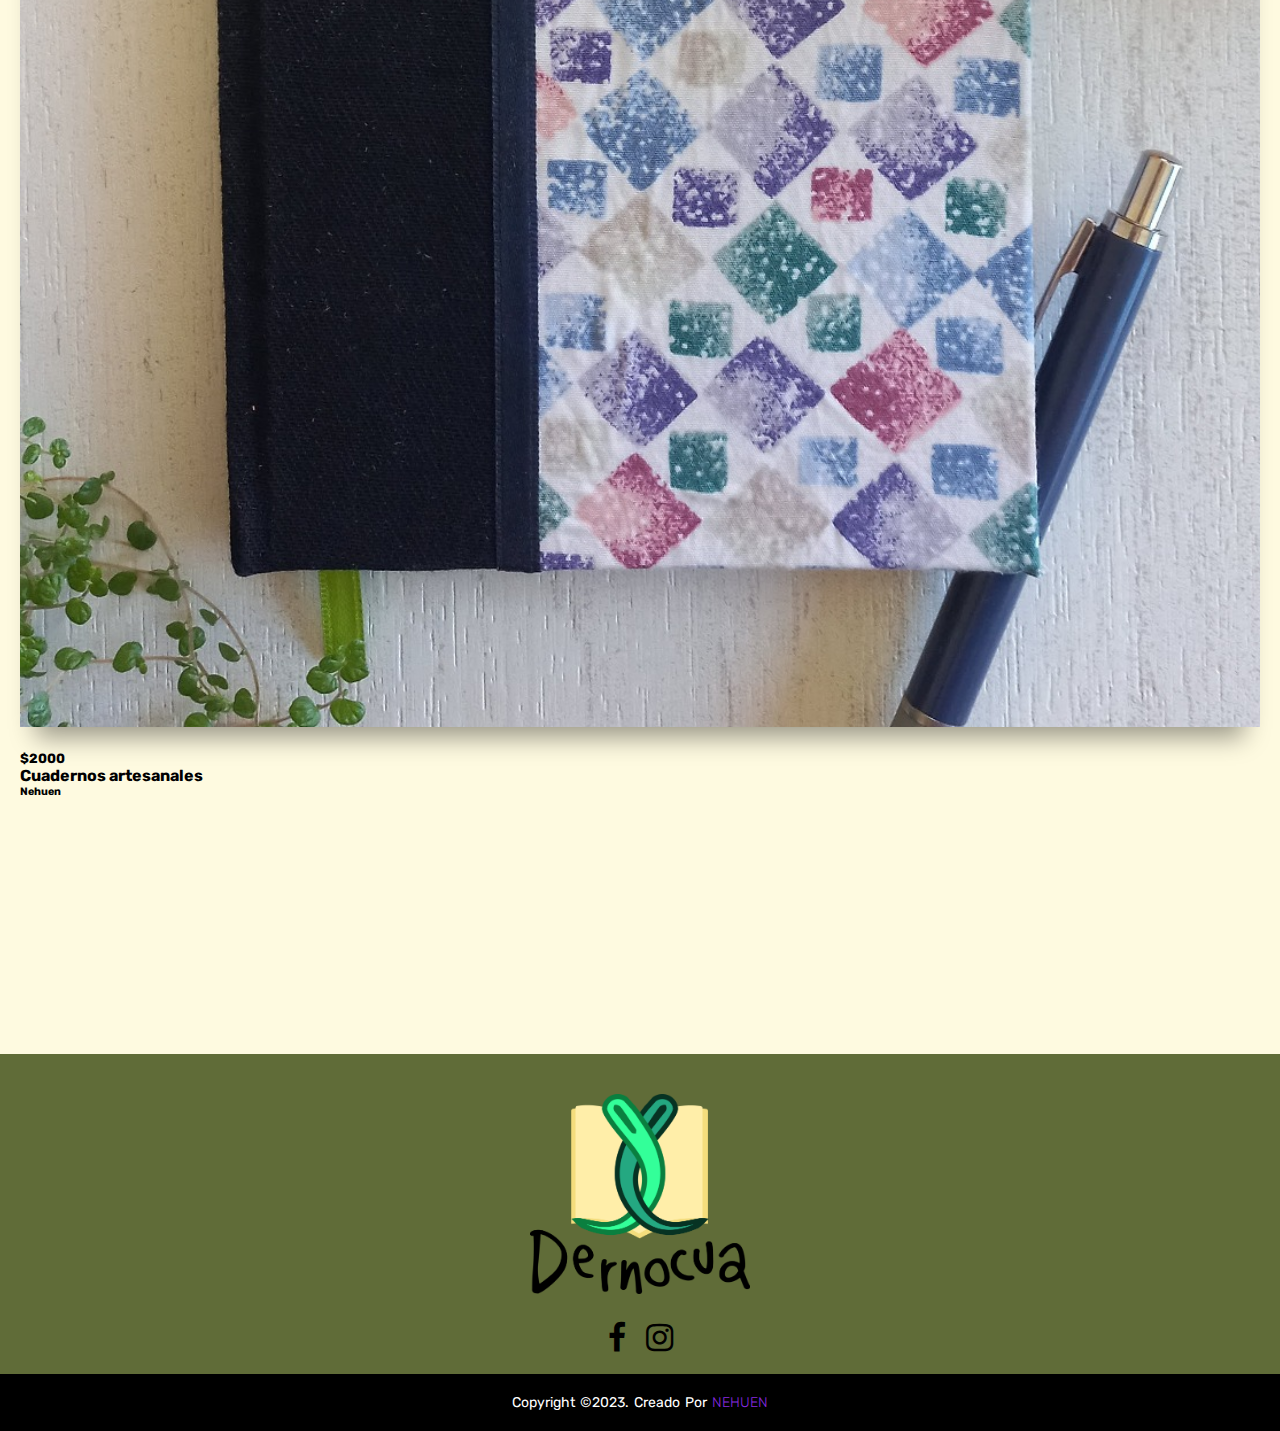
<file: Pages/Productos.html>
<!DOCTYPE html>
<html lang="en">
<head>
    <meta charset="UTF-8">
    <meta http-equiv="X-UA-Compatible" content="IE=edge">
    <meta name="viewport" content="width=device-width, initial-scale=1.0">
    <link rel="preconnect" href="https://fonts.googleapis.com">
    <link rel="preconnect" href="https://fonts.gstatic.com" crossorigin>
    <link href="https://fonts.googleapis.com/css2?family=Rubik:wght@500&display=swap" rel="stylesheet">
    <link rel="stylesheet" href="https://stackpath.bootstrapcdn.com/font-awesome/4.7.0/css/font-awesome.min.css">
    <link href="https://cdn.jsdelivr.net/npm/bootstrap@5.3.0-alpha1/dist/css/bootstrap.min.css" rel="stylesheet" integrity="sha384-GLhlTQ8iRABdZLl6O3oVMWSktQOp6b7In1Zl3/Jr59b6EGGoI1aFkw7cmDA6j6gD" crossorigin="anonymous">
    <title>Dernocua | Productos</title>
    <link rel="shortcut icon" href="../Img/Dernocua.png" type="image/x-icon">
    <link rel="stylesheet" href="../Css/style.css">
</head>
<body>
    <header> 
        <div class="navbarDernocua"> <!-- Menú de Nav -->
            <a href="../index.html" class="Logo"><img src="../Img/Solo letras.png" alt="Nombre Dernocua"></a>
            <nav> 
                <ul class="Links">
                    <li><a href="../index.html" class="active">Inicio</a></li>
                    <li><a href="./Contacto.html" class="df contacto">Contacto</a></li>
                    <li><a href="./Nosotros.html" class="df">Nosotros</a></li>
                    <li><a href="./Productos.html" class="df">Productos</a></li>
                    <li><a href="./Ubicación.html" class="df">Ubicación</a></li>
                </ul>
            </nav>
            <div class="list">
                <label for="menu" class="menu__label">
                    <img src="../Img/list.svg" alt="list">
                </label>
                <input type="checkbox" name="" id="menu" class="InputList">
                <div class="NavbarMenuMobile">
                    <ul class="LinksMobile">
                        <li><a href="../index.html" class="active">Inicio</a></li>
                        <li><a href="./Contacto.html" class="df contacto">Contacto</a></li>
                        <li><a href="./Nosotros.html" class="df">Nosotros</a></li>
                        <li><a href="./Productos.html" class="df">Productos</a></li>
                        <li><a href="./Ubicación.html" class="df">Ubicación</a></li>
                    </ul>
                </div>
            </div>
        </div>
    </header>
    
    <main class="M-Productos">
        <div class="ContenedorTitulo">
            <h1 class="titulo noIndex tituloMobile" >Productos</h1>
        </div>
        <h2>Acá podrás encontrar nuestros productos</h2>
    </main>

    <section class="GridContainer">
        <div class="ProductosSection container">
            <div class="row g-5">
                <div class="ProductosSection__Producto1 col-xs-12 col-sm-6 col-md-6 col-lg-4">
                    <div class="ProductosSection__ContenedorImg">
                        <img src="../Img/Libro-Sam-1.jpeg" alt="Cuaderno tapa hojas">
                    </div>
                    <div class="ProductosSection__Txt">
                        <h5>$1700</h5>
                        <h4>Cuadernos artesanales</h4>
                        <h6>Samuel</h6>
                    </div>
                </div>
                <div class="ProductosSection__Producto2 col-xs-12 col-sm-6 col-md-6 col-lg-4">
                    <div class="ProductosSection__ContenedorImg">
                        <img src="../Img/Libro-Nehuen-1.jpeg" alt="Cuaderno tapa telas">
                    </div>
                    <div class="ProductosSection__Txt">
                        <h5>$2000</h5>
                        <h4>Cuadernos artesanales</h4>
                        <h6>Nehuen</h6>
                    </div>
                </div>
                <div class="ProductosSection__Producto3 col-xs-12 col-sm-6 col-md-6 col-lg-4">
                    <div class="ProductosSection__ContenedorImg">
                        <img src="../Img/Libro-Sam-2.jpeg" alt="Cuaderno tapa hojas">
                    </div>
                    <div class="ProductosSection__Txt">
                        <h5>$1700</h5>
                        <h4>Cuadernos artesanales</h4>
                        <h6>Samuel</h6>
                    </div>
                </div>
                <div class="ProductosSection__Producto4 col-xs-12 col-sm-6 col-md-6 col-lg-4">
                    <div class="ProductosSection__ContenedorImg">
                        <img src="../Img/Libro-Nehuen-2.jpeg" alt="Cuaderno tapa telas">
                    </div>
                    <div class="ProductosSection__Txt">
                        <h5>$2000</h5>
                        <h4>Cuadernos artesanales</h4>
                        <h6>Nehuen</h6>
                    </div>
                </div>
                <div class="ProductosSection__Producto5 col-xs-12 col-sm-6 col-md-6 col-lg-4"> 
                    <div class="ProductosSection__ContenedorImg">
                        <img src="../Img/Libro-Sam-3.jpeg" alt="Cuaderno tapa hojas">
                    </div>
                    <div class="ProductosSection__Txt">
                        <h5>$1700</h5>
                        <h4>Cuadernos artesanales</h4>
                        <h6>Samuel</h6>
                    </div>
                </div>
                <div class="ProductosSection__Producto6 col-xs-12 col-sm-6 col-md-6 col-lg-4">
                    <div class="ProductosSection__ContenedorImg">
                        <img src="../Img/Libro-Nehuen-3.jpeg" alt="Cuaderno tapa telas">
                    </div>
                    <div class="ProductosSection__Txt">
                        <h5>$2000</h5>
                        <h4>Cuadernos artesanales</h4>
                        <h6>Nehuen</h6>
                    </div>
                </div>
            </div>
    </section>
        
        
        <footer>
            <div class="footer-content">
                <img src="../Img/Dernocua logo y nombre.png" alt="Logo de Dernocua" class="LogoFooter">
                <ul class="socials">
                    <li><a href="https://www.facebook.com/profile.php?id=100084937357541" target="_blank" class="Face"><i class="fa fa-facebook"></i></a></li>
                    <li><a href="https://www.instagram.com/dernocua/?fbclid=IwAR2qWeldLcAL_g2Lmc_AizQINRMRyN1Q34er-c5KJj5J0bY8YRoaZrIyLvI" target="_blank" class="Ig"><i class="fa fa-instagram"></i></a></li>
                </ul>
            </div>
            <div class="footer-bottom">
                <p>copyright &copy;2023. Creado por <span><a href="https://github.com/Nehuen627" target="_blank">Nehuen</a></span></p>
            </div>
        </footer>
        <script src="https://cdn.jsdelivr.net/npm/bootstrap@5.3.0-alpha1/dist/js/bootstrap.bundle.min.js" integrity="sha384-w76AqPfDkMBDXo30jS1Sgez6pr3x5MlQ1ZAGC+nuZB+EYdgRZgiwxhTBTkF7CXvN" crossorigin="anonymous"></script>
</body>
</html>
</file>
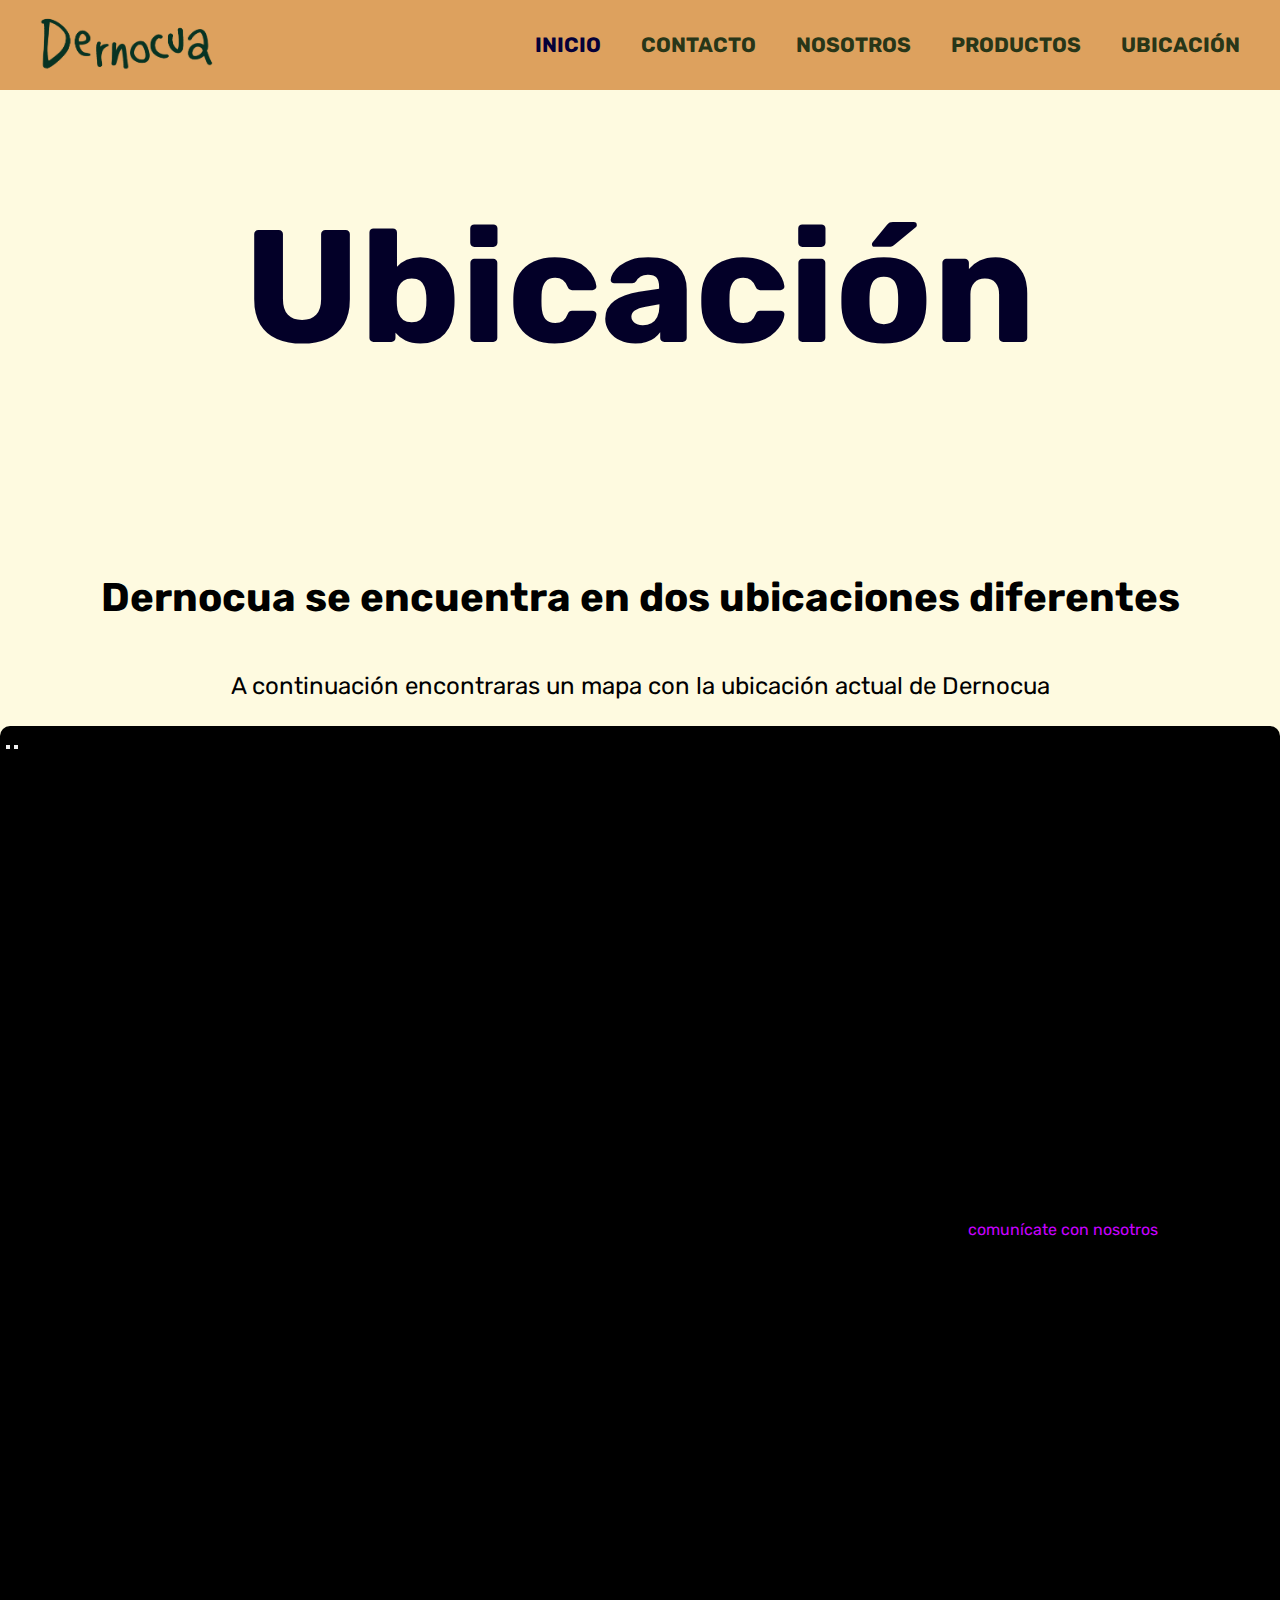
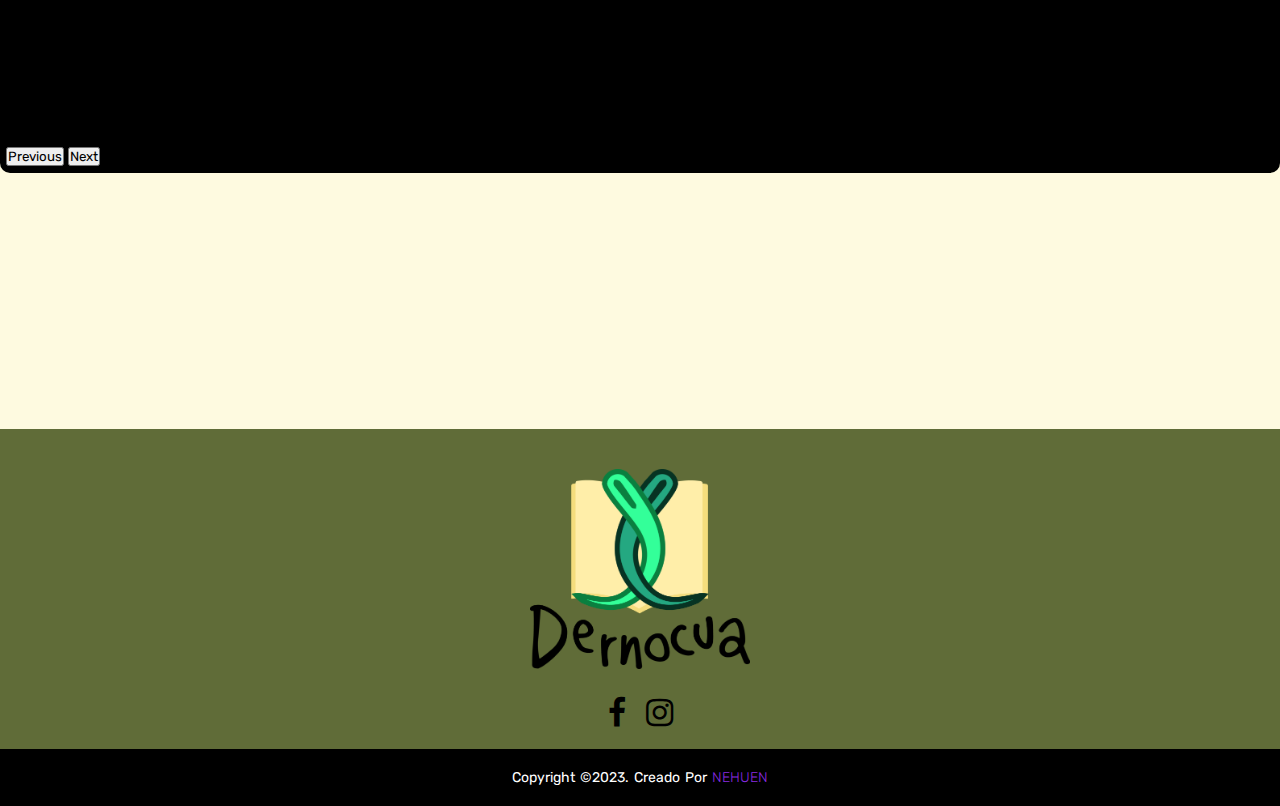
<file: Pages/Ubicacion.html>
<!DOCTYPE html>
<html lang="en">
<head>
    <meta charset="UTF-8">
    <meta http-equiv="X-UA-Compatible" content="IE=edge">
    <meta name="viewport" content="width=device-width, initial-scale=1.0">
    <link rel="preconnect" href="https://fonts.googleapis.com">
    <link href="https://cdn.jsdelivr.net/npm/bootstrap@5.3.0-alpha1/dist/css/bootstrap.min.css" rel="stylesheet" integrity="sha384-GLhlTQ8iRABdZLl6O3oVMWSktQOp6b7In1Zl3/Jr59b6EGGoI1aFkw7cmDA6j6gD" crossorigin="anonymous"> 
    <link rel="preconnect" href="https://fonts.gstatic.com" crossorigin>
    <link href="https://fonts.googleapis.com/css2?family=Rubik:wght@500&display=swap" rel="stylesheet">
    <link rel="stylesheet" href="https://stackpath.bootstrapcdn.com/font-awesome/4.7.0/css/font-awesome.min.css">
    <title>Dernocua | Ubicación</title>
    <meta name="description" content="Ubicános facilmente a partir de nuestros mapas interactivos!">
    <meta name="keywords" content="Ubicación, Bariloche, Bolsón, Patagonia, Mapa">
    <link rel="shortcut icon" href="../Img/Dernocua.png" type="image/x-icon">
    <link rel="stylesheet" href="../Sass/MainSass.css">
</head>

<body>
    <header> 
        <div class="navbarDernocua"> <!-- Menú de Nav -->
            <a href="../index.html" class="Logo"><img src="../Img/Solo-letras.png" alt="Nombre Dernocua"></a>
            <nav> 
                <ul class="Links">
                    <li><a href="../index.html" class="active">Inicio</a></li>
                    <li><a href="./Contacto.html" class="df contacto">Contacto</a></li>
                    <li><a href="./Nosotros.html" class="df">Nosotros</a></li>
                    <li><a href="./Productos.html" class="df">Productos</a></li>
                    <li><a href="./Ubicacion.html" class="df">Ubicación</a></li>
                </ul>
            </nav>
            <div class="list">
                <label for="menu" class="menu__label">
                    <img src="../Img/list.svg" alt="list">
                </label>
                <input type="checkbox" name="" id="menu" class="InputList">
                <div class="NavbarMenuMobile">
                    <ul class="LinksMobile">
                        <li><a href="../index.html" class="active">Inicio</a></li>
                        <li><a href="./Contacto.html" class="df contacto">Contacto</a></li>
                        <li><a href="./Nosotros.html" class="df">Nosotros</a></li>
                        <li><a href="./Productos.html" class="df">Productos</a></li>
                        <li><a href="./Ubicacion.html" class="df">Ubicación</a></li>
                    </ul>
                </div>
            </div>
        </div>
    </header>
    
    <main>
        <div class="ContenedorTitulo">
            <h1 class="titulo noIndex tituloMobile" >Ubicación</h1>
        </div>
        <div class="UbicacionesPresentación">
            <h2>Dernocua se encuentra en dos ubicaciones diferentes</h2>
            <p class="InfoPc">A continuación encontraras un mapa con la ubicación actual de Dernocua</p>
        </div>
    </main>

    <div class="InfoMobile">
        <div class="Bariloche">
            <h5>Bariloche - No hay lugar físico</h5>
            <p>Dernocua se encuentra haciendo entregas en Bariloche, ya que no cuenta con un lugar físico. Si quieres organizar una entrega, <a href="./Contacto.html" class="LinkContacto">comunícate con nosotros</a> o chatea con nosotros por nuestras redes sociales</p>
        </div>
        <div class="Bolsón">
            <h5>El Bolsón - Feria regional</h5>
            <p>Dernocua se encuentra con un lugar físico en la feria regional de el Bolsón. Acá podrás apreciar algunos de nuestros productos, los dias habíles de feria</p>
        </div>
    </div>

    <section>
        <div id="carouselExampleCaptions" class="carousel slide w-75 mx-auto bg-black carouseldiv">
            <div class="carousel-indicators">
                <button type="button" data-bs-target="#carouselExampleCaptions" data-bs-slide-to="0" class="active" aria-current="true" aria-label="Slide 1"></button>  
                <button type="button" data-bs-target="#carouselExampleCaptions" data-bs-slide-to="1" aria-label="Slide 2"></button>
            </div>
            <div class="carousel-inner">
                <div class="carousel-item active">
                    <iframe src="https://www.google.com/maps/embed?pb=!1m23!1m12!1m3!1d24038.444644175037!2d-71.30577655391069!3d-41.13876998751071!2m3!1f0!2f0!3f0!3m2!1i1024!2i768!4f13.1!4m8!3e0!4m0!4m5!1s0x961a7b1520c860e5%3A0x8210ae97cb7b9a65!2sSan%20Carlos%20de%20Bariloche%2C%20R%C3%ADo%20Negro!3m2!1d-41.1334722!2d-71.3102778!5e0!3m2!1sen!2sar!4v1676383078845!5m2!1sen!2sar" width="600" height="450" style="border:0;" allowfullscreen="" loading="lazy" referrerpolicy="no-referrer-when-downgrade" class="d-block w-100"></iframe>
                <div class="carousel-caption d-none d-md-block">
                    <h5 class="TextCarousel">Bariloche - No hay lugar físico</h5>
                    <p class="TextCarousel">Dernocua se encuentra haciendo entregas en Bariloche, ya que no cuenta con un lugar físico. Si quieres organizar una entrega, <a href="./Contacto.html">comunícate con nosotros</a> o chatea con nosotros por nuestras redes sociales</p>
                </div>
            </div>
            <div class="carousel-item">
                <iframe src="https://www.google.com/maps/embed?pb=!1m23!1m12!1m3!1d94933.66049396094!2d-71.6042609841753!3d-41.964274715403356!2m3!1f0!2f0!3f0!3m2!1i1024!2i768!4f13.1!4m8!3e6!4m0!4m5!1s0x961bbfcfd1839071%3A0x1b20d1fe9b77ae58!2sGral.%20Roca%2C%20El%20Bols%C3%B3n%2C%20R%C3%ADo%20Negro!3m2!1d-41.964296!2d-71.5342211!5e0!3m2!1sen!2sar!4v1676382257676!5m2!1sen!2sar" width="600" height="450" style="border:0;" allowfullscreen="" loading="lazy" referrerpolicy="no-referrer-when-downgrade" class="d-block w-100"></iframe> 
                <div class="carousel-caption d-none d-md-block">
                    <h5 class="TextCarousel">El Bolsón - Feria regional</h5>
                    <p class="TextCarousel">Dernocua se encuentra con un lugar físico en la feria regional de el Bolsón. Acá podrás apreciar algunos de nuestros productos, los dias habíles de feria</p>
                </div>
            </div>
        </div>
            <button class="carousel-control-prev" type="button" data-bs-target="#carouselExampleCaptions" data-bs-slide="prev">
                <span class="carousel-control-prev-icon" aria-hidden="true"></span>
                <span class="visually-hidden">Previous</span>
            </button>
            <button class="carousel-control-next" type="button" data-bs-target="#carouselExampleCaptions" data-bs-slide="next">
                <span class="carousel-control-next-icon" aria-hidden="true"></span>
                <span class="visually-hidden">Next</span>
            </button>
        </div>
    </section> 
    
    <footer class="footer">
        <div class="footer-content">
            <img src="../Img/Dernocua-logo-y-nombre.png" alt="Logo de Dernocua" class="LogoFooter">
            <ul class="socials">
                <li><a href="https://www.facebook.com/profile.php?id=100084937357541" target="_blank" class="Face"><i class="fa fa-facebook"></i></a></li>
                <li><a href="https://www.instagram.com/dernocua/?fbclid=IwAR2qWeldLcAL_g2Lmc_AizQINRMRyN1Q34er-c5KJj5J0bY8YRoaZrIyLvI" target="_blank" class="Ig"><i class="fa fa-instagram"></i></a></li>
            </ul>
        </div>
        <div class="footer-bottom">
            <p>copyright &copy;2023. Creado por <span><a href="https://github.com/Nehuen627" target="_blank">Nehuen</a></span></p>
        </div>
    </footer>

    <script src="https://cdn.jsdelivr.net/npm/bootstrap@5.3.0-alpha1/dist/js/bootstrap.bundle.min.js" integrity="sha384-w76AqPfDkMBDXo30jS1Sgez6pr3x5MlQ1ZAGC+nuZB+EYdgRZgiwxhTBTkF7CXvN" crossorigin="anonymous"></script> 
</body>
</html>
</file>
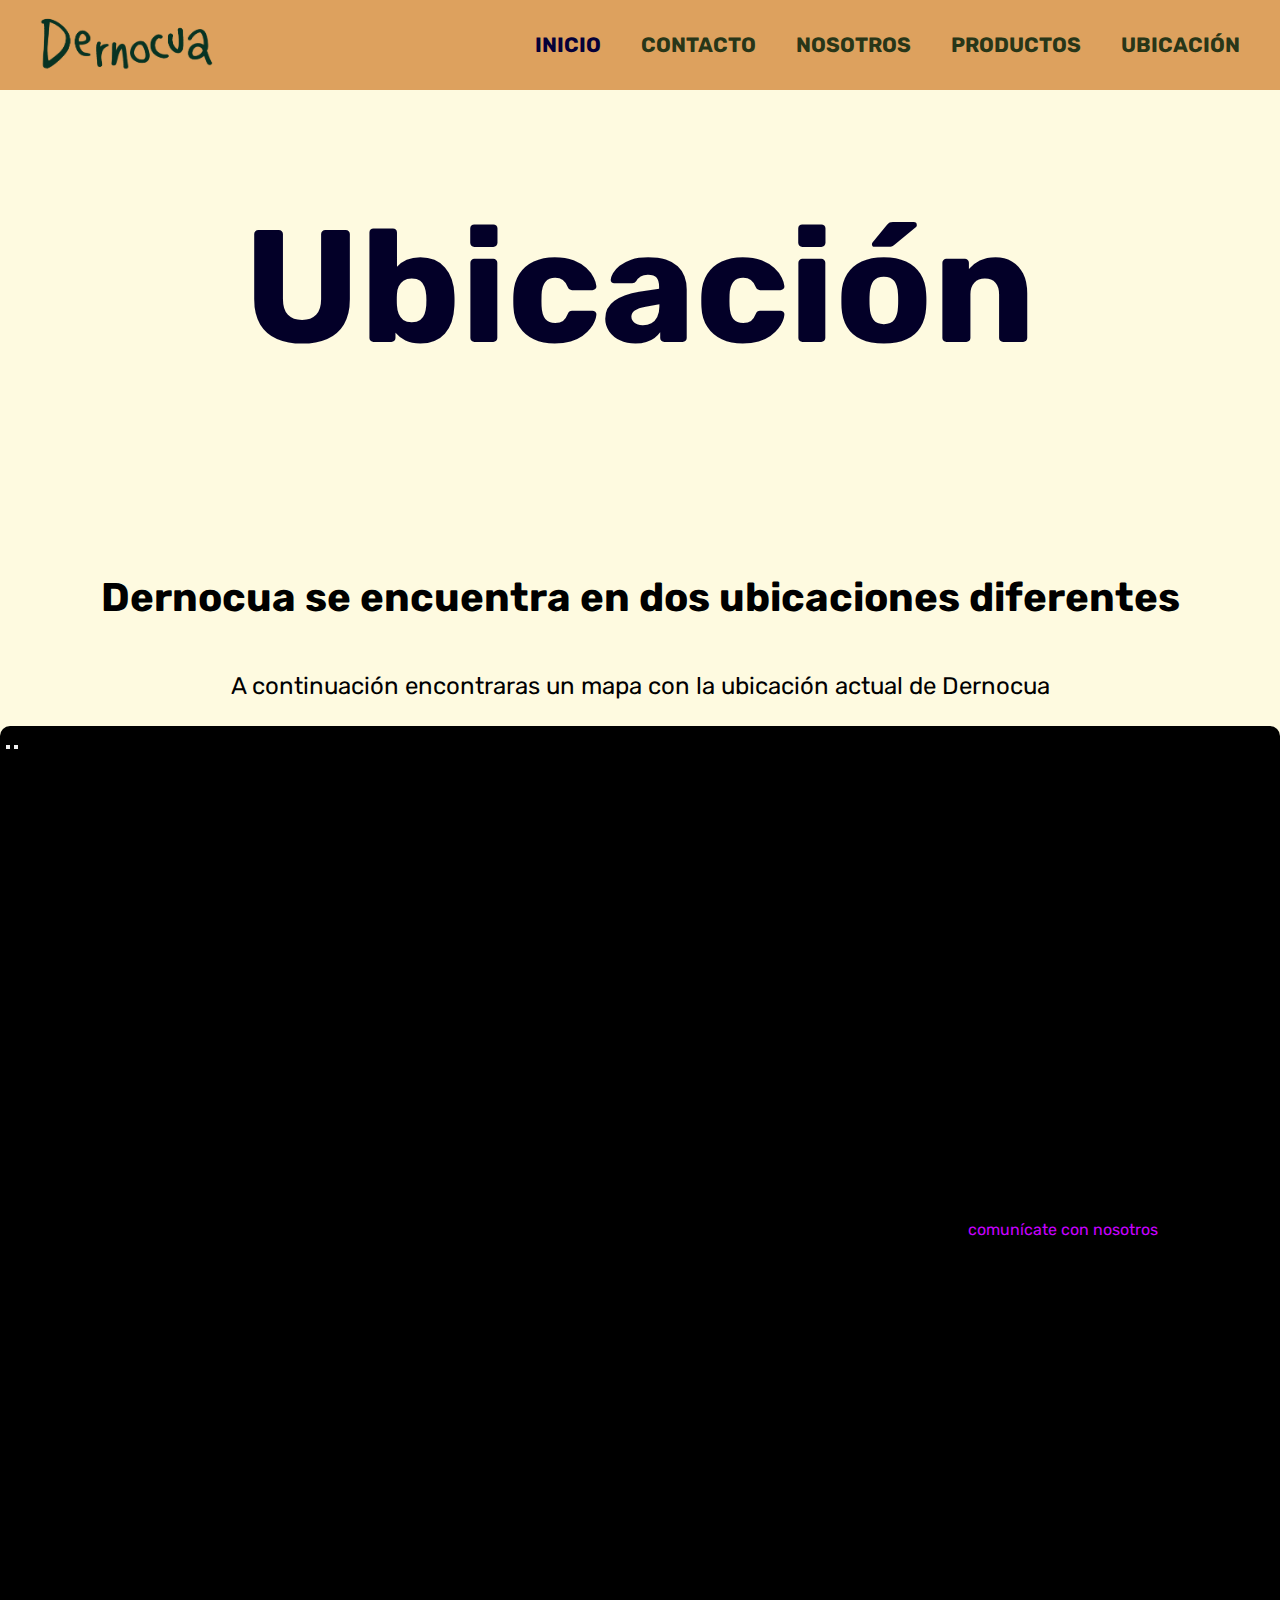
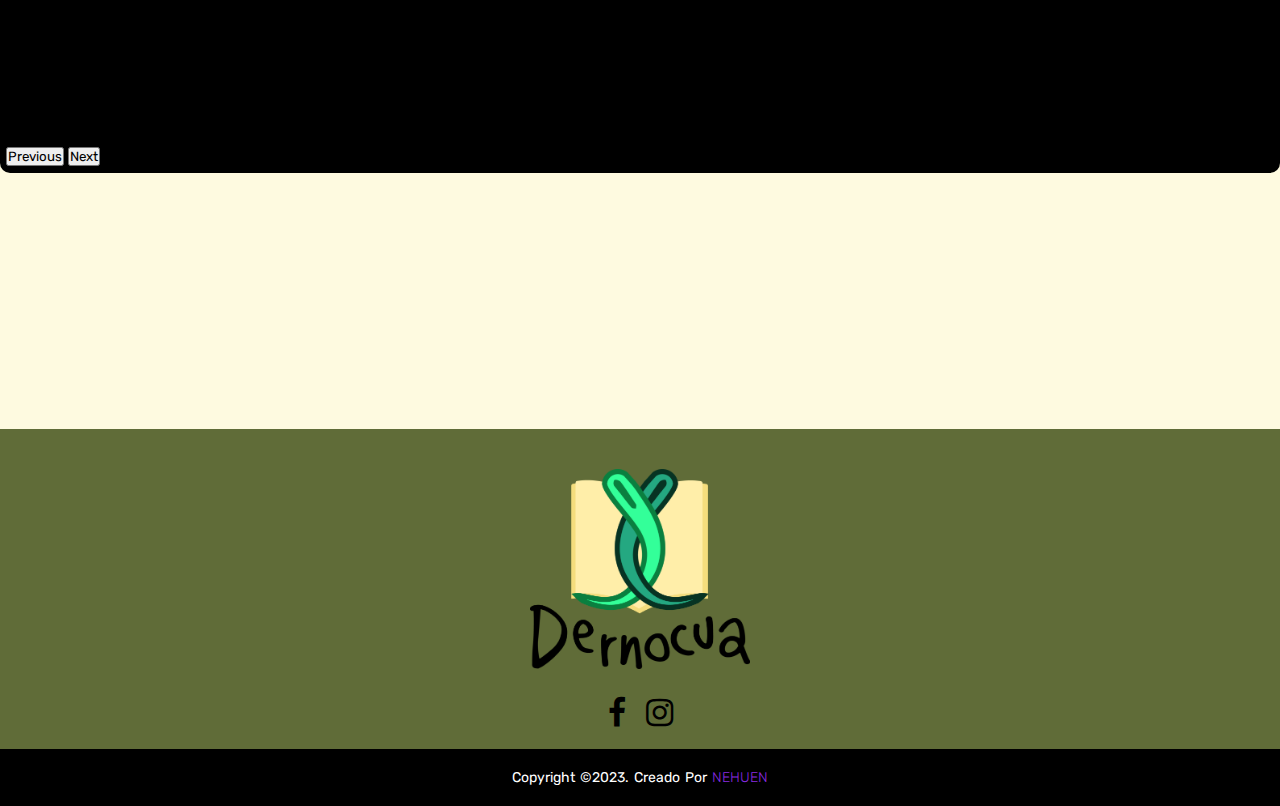
<file: Pages/Ubicación.html>
<!DOCTYPE html>
<html lang="en">
<head>
    <meta charset="UTF-8">
    <meta http-equiv="X-UA-Compatible" content="IE=edge">
    <meta name="viewport" content="width=device-width, initial-scale=1.0">
    <link rel="preconnect" href="https://fonts.googleapis.com">
    <link href="https://cdn.jsdelivr.net/npm/bootstrap@5.3.0-alpha1/dist/css/bootstrap.min.css" rel="stylesheet" integrity="sha384-GLhlTQ8iRABdZLl6O3oVMWSktQOp6b7In1Zl3/Jr59b6EGGoI1aFkw7cmDA6j6gD" crossorigin="anonymous"> 
    <link rel="preconnect" href="https://fonts.gstatic.com" crossorigin>
    <link href="https://fonts.googleapis.com/css2?family=Rubik:wght@500&display=swap" rel="stylesheet">
    <link rel="stylesheet" href="https://stackpath.bootstrapcdn.com/font-awesome/4.7.0/css/font-awesome.min.css">
    <title>Dernocua | Ubicación</title>
    <link rel="shortcut icon" href="../Img/Dernocua.png" type="image/x-icon">
    <link rel="stylesheet" href="../Css/style.css">
</head>

<body>
    <header> 
        <div class="navbarDernocua"> <!-- Menú de Nav -->
            <a href="../index.html" class="Logo"><img src="../Img/Solo letras.png" alt="Nombre Dernocua"></a>
            <nav> 
                <ul class="Links">
                    <li><a href="../index.html" class="active">Inicio</a></li>
                    <li><a href="./Contacto.html" class="df contacto">Contacto</a></li>
                    <li><a href="./Nosotros.html" class="df">Nosotros</a></li>
                    <li><a href="./Productos.html" class="df">Productos</a></li>
                    <li><a href="./Ubicación.html" class="df">Ubicación</a></li>
                </ul>
            </nav>
            <div class="list">
                <label for="menu" class="menu__label">
                    <img src="../Img/list.svg" alt="list">
                </label>
                <input type="checkbox" name="" id="menu" class="InputList">
                <div class="NavbarMenuMobile">
                    <ul class="LinksMobile">
                        <li><a href="../index.html" class="active">Inicio</a></li>
                        <li><a href="./Contacto.html" class="df contacto">Contacto</a></li>
                        <li><a href="./Nosotros.html" class="df">Nosotros</a></li>
                        <li><a href="./Productos.html" class="df">Productos</a></li>
                        <li><a href="./Ubicación.html" class="df">Ubicación</a></li>
                    </ul>
                </div>
            </div>
        </div>
    </header>
    
    <main>
        <div class="ContenedorTitulo">
            <h1 class="titulo noIndex tituloMobile" >Ubicación</h1>
        </div>
        <div class="UbicacionesPresentación">
            <h2>Dernocua se encuentra en dos ubicaciones diferentes</h2>
            <p class="InfoPc">A continuación encontraras un mapa con la ubicación actual de Dernocua</p>
        </div>
    </main>

    <div class="InfoMobile">
        <div class="Bariloche">
            <h5>Bariloche - No hay lugar físico</h5>
            <p>Dernocua se encuentra haciendo entregas en Bariloche, ya que no cuenta con un lugar físico. Si quieres organizar una entrega, <a href="./Contacto.html" class="LinkContacto">comunícate con nosotros</a> o chatea con nosotros por nuestras redes sociales</p>
        </div>
        <div class="Bolsón">
            <h5>El Bolsón - Feria regional</h5>
            <p>Dernocua se encuentra con un lugar físico en la feria regional de el Bolsón. Acá podrás apreciar algunos de nuestros productos, los dias habíles de feria</p>
        </div>
    </div>

    <section>
        <div id="carouselExampleCaptions" class="carousel slide w-75 mx-auto bg-black carouseldiv">
            <div class="carousel-indicators">
                <button type="button" data-bs-target="#carouselExampleCaptions" data-bs-slide-to="0" class="active" aria-current="true" aria-label="Slide 1"></button>  
                <button type="button" data-bs-target="#carouselExampleCaptions" data-bs-slide-to="1" aria-label="Slide 2"></button>
            </div>
            <div class="carousel-inner">
                <div class="carousel-item active">
                    <iframe src="https://www.google.com/maps/embed?pb=!1m23!1m12!1m3!1d24038.444644175037!2d-71.30577655391069!3d-41.13876998751071!2m3!1f0!2f0!3f0!3m2!1i1024!2i768!4f13.1!4m8!3e0!4m0!4m5!1s0x961a7b1520c860e5%3A0x8210ae97cb7b9a65!2sSan%20Carlos%20de%20Bariloche%2C%20R%C3%ADo%20Negro!3m2!1d-41.1334722!2d-71.3102778!5e0!3m2!1sen!2sar!4v1676383078845!5m2!1sen!2sar" width="600" height="450" style="border:0;" allowfullscreen="" loading="lazy" referrerpolicy="no-referrer-when-downgrade" class="d-block w-100"></iframe>
                <div class="carousel-caption d-none d-md-block">
                    <h5 class="TextCarousel">Bariloche - No hay lugar físico</h5>
                    <p class="TextCarousel">Dernocua se encuentra haciendo entregas en Bariloche, ya que no cuenta con un lugar físico. Si quieres organizar una entrega, <a href="./Contacto.html">comunícate con nosotros</a> o chatea con nosotros por nuestras redes sociales</p>
                </div>
            </div>
            <div class="carousel-item">
                <iframe src="https://www.google.com/maps/embed?pb=!1m23!1m12!1m3!1d94933.66049396094!2d-71.6042609841753!3d-41.964274715403356!2m3!1f0!2f0!3f0!3m2!1i1024!2i768!4f13.1!4m8!3e6!4m0!4m5!1s0x961bbfcfd1839071%3A0x1b20d1fe9b77ae58!2sGral.%20Roca%2C%20El%20Bols%C3%B3n%2C%20R%C3%ADo%20Negro!3m2!1d-41.964296!2d-71.5342211!5e0!3m2!1sen!2sar!4v1676382257676!5m2!1sen!2sar" width="600" height="450" style="border:0;" allowfullscreen="" loading="lazy" referrerpolicy="no-referrer-when-downgrade" class="d-block w-100"></iframe> 
                <div class="carousel-caption d-none d-md-block">
                    <h5 class="TextCarousel">El Bolsón - Feria regional</h5>
                    <p class="TextCarousel">Dernocua se encuentra con un lugar físico en la feria regional de el Bolsón. Acá podrás apreciar algunos de nuestros productos, los dias habíles de feria</p>
                </div>
            </div>
        </div>
            <button class="carousel-control-prev" type="button" data-bs-target="#carouselExampleCaptions" data-bs-slide="prev">
                <span class="carousel-control-prev-icon" aria-hidden="true"></span>
                <span class="visually-hidden">Previous</span>
            </button>
            <button class="carousel-control-next" type="button" data-bs-target="#carouselExampleCaptions" data-bs-slide="next">
                <span class="carousel-control-next-icon" aria-hidden="true"></span>
                <span class="visually-hidden">Next</span>
            </button>
        </div>
    </section> 
    
    <footer class="footer">
        <div class="footer-content">
            <img src="../Img/Dernocua logo y nombre.png" alt="Logo de Dernocua" class="LogoFooter">
            <ul class="socials">
                <li><a href="https://www.facebook.com/profile.php?id=100084937357541" target="_blank" class="Face"><i class="fa fa-facebook"></i></a></li>
                <li><a href="https://www.instagram.com/dernocua/?fbclid=IwAR2qWeldLcAL_g2Lmc_AizQINRMRyN1Q34er-c5KJj5J0bY8YRoaZrIyLvI" target="_blank" class="Ig"><i class="fa fa-instagram"></i></a></li>
            </ul>
        </div>
        <div class="footer-bottom">
            <p>copyright &copy;2023. Creado por <span><a href="https://github.com/Nehuen627" target="_blank">Nehuen</a></span></p>
        </div>
    </footer>

    <script src="https://cdn.jsdelivr.net/npm/bootstrap@5.3.0-alpha1/dist/js/bootstrap.bundle.min.js" integrity="sha384-w76AqPfDkMBDXo30jS1Sgez6pr3x5MlQ1ZAGC+nuZB+EYdgRZgiwxhTBTkF7CXvN" crossorigin="anonymous"></script> 
</body>
</html>
</file>
<file: Css/style.css>
/* global */
* {
    margin: 0;
    padding: 0;
    box-sizing: border-box;
    text-decoration: none;
    list-style: none;
    font-family: 'Rubik', sans-serif;
}
body {
    height: 100vh;
    background-color: #FEFAE0;
}

/* header (navbar) */
header{
    position: fixed;
    top: 0;
    z-index: 1000;
	width: 100%;
	height: 90px;
	background-color: #DDA15E;
    transition: all .50s ease;
}
.navbarDernocua{
	max-width: 100%;
	padding: 0 10px;
	margin: auto;
}
.Logo{
	float: left;
	padding: 5px 20px 0;
}
.Logo img{
	height: 80px;
}
.Logo img:hover{
	transform: scale(1.1);
}
.Links{
    float: right;
	display: flex;
	align-items: center;
	min-height: 90px;
	z-index: 1000;
}
.Links{
	list-style: none;
	padding: 0 10px;
}
.Links li{
	position: relative;
	transition: .3s linear;
	z-index: 1000;
}
.Links li:hover{
	transform: scale(1.1);
}
.Links li a{
	text-align: center;
	text-transform: uppercase;
	font-size: 1.3rem;
	font-weight: bold;
	padding: 12px 20px;
	transition: .3s linear;
    text-decoration: none   ;
}
.LinksMobile li a {
    text-decoration: none;
}

.Links li a:hover{
    text-shadow: #da00e5 1px 1px;
    color: #050038;
	transform: scale(1.1);
}

.active {
    color: #050038;
}

/* color base texto navbar - inicio */
    .df {
color: #283618;
}   

.list {
    float: right;
    padding: 20px 20px 0;
}
.list label img {
    height: auto;
    width: 50px;
    display: none;
}
.InputList {
    display: none;
}

/* Footer */
footer{
    position: relative;
    bottom: 0;
    background-color: #606c38;
    height: auto;
    width: 100%;
    font-family: "Open Sans";
    padding-top: 40px;
}
.LogoFooter {
    height: 200px;
}
.footer-content{
    display: flex;
    align-items: center;
    justify-content: center;
    flex-direction: column;
    text-align: center;
}
.socials{
    list-style: none;
    display: flex;
    align-items: center;
    justify-content: center;
    margin: 28px 0 20px 0;
    padding-left: 0;
}
.socials li{
    margin: 0 10px;
}
.socials a{
    text-decoration: none;
    color: black;
}
.socials a i{
    font-size: 2rem;
    transition: color .4s ease;
}
.Face i:hover {
    color: #F3FF86;
    transform: scale(1.1);
}
.Ig i:hover {
    color: 	#F3FF86;
    transform: scale(1.1);
}

.footer-bottom{
    color: #fff;
    background: #000;
    width: 100%;
    padding: 20px 0;
    text-align: center;
}
.footer-bottom p{
    font-size: 14px;
    word-spacing: 2px;
    text-transform: capitalize;
}
.footer-bottom span{
    text-transform: uppercase;
    font-weight: 200;
}
.footer-bottom span a {
    text-decoration: none;
    color: blueviolet;
}
/* titulo */
.ContenedorTitulo {
    overflow: hidden;
}
.titulo {
    font-size: 10rem;
    position: relative;
    text-align: center;
    color: #030028;
    background: none;
    animation: 2s;
    animation-name: slidein;
}
@keyframes slidein {
    from {
        margin-left: 100%;
        width: 300% 
    }

    to {
        margin-left: 0%;
        width: 100%;
    }
}
.titulo.noIndex {
    margin: 15% auto 15% auto;
}

/* Index */
/* main */
.LogoIndex {
    display: flex;
    position: relative;
    margin: 12% auto 0% auto;
    height: 280px;
    width: 280px;
}

.hrIndex {
    background-color: black;
    position: relative;
    height: 3px;
    width: 40%;
    margin-left: auto;
    margin-right: auto;
    animation: 5s;
    animation-name: slidein;
}

.Br-Bs {
    position: relative;
    text-align: center;
    font-size: 1.5rem;
    padding: 0 0 180px 0;
    animation: 4s;
    animation-name: slidein;
}

/* Presentación */
.Presentación {
    position: relative;
    text-align: center;
    padding: 20px 0 20px 0;
    background-color: #99a670;
    width: 100%;
}
.Presentación h2 {
    font-size: 2rem;
}
.pPresentación {
    width: 800px;
    margin: 0 auto;
    color: black;
    font-family: 'Pacifico', cursive;
    font-size: 1.2rem;
}
.Disposición {
    font-size: 1.5rem;
    padding: 10px 0;
    margin: 0% 35%;
    background-color: #8c9c59;
    border-bottom-right-radius: 40px;
    border-top-left-radius: 40px;
}

/* section hs y ub */
.HsUbi figure {
    display: flex;
    margin: 8% auto;
    justify-content: center;
    align-items: center;
}

.ContainerImg1 {
    position: relative;
    width: 50%;
    max-width: 733px;
    display: flex;
    margin-right: 15px;
    align-items: center;
}
.ContainerImg2 {
    position: relative;
    width: 50%;
    max-width: 733px;
    display: flex;
    margin-left: 15px;
    align-items: center;
}
.FHis, .FUbi {
    display: block;
    width: 100%;
    height: 550px;
    border-radius: 15px;
    box-shadow: 0px 15px 25px #00000080;
    cursor: pointer;
}
.CapaHis, .CapaUbi{
    position: absolute;
    background: #00000080;
    color: #f1f1f1;
    border-radius: 15px;
    width: 100%;
    height: 100%;
    transition: .5s ease;
    opacity:0;
    font-size: 2rem;
    color: white;
    text-align: center;
    padding: 50% 50% 0 0 ;
}

.LinkHover {
    color: #FFFFAB;
    font-size: 2rem;
    font-family: "Open Sans";
}

.ContainerImg1:hover .CapaHis {
    opacity: 1;
}
.ContainerImg2:hover .CapaUbi {
    opacity: 1;
}

/* Llama a Producto */
.ProductoLink {
    display: flex;
    justify-content: center;
}
.ProductoLink h2 {
    font-size: 2rem;
    text-align: center;
    padding: 5% 0;
}
.ProductoLink div img {
    margin: 0 0 40% 0;
}

.TituloExplora:hover {
    transform: scale(1.1);
    transition: all 0.5s ease;
}

/* Contacto */
.M-Contacto div {
    position: relative;
    text-align: center;
}
.M-Contacto div h2 {
    font-size: 2.5rem;
}
.M-Contacto div p {
    font-size: 1.2rem;
}
.cuerpo {
    display: flex;
    justify-content: center;
}
.S-Formulario {
    background-color: #eeb686;
    border: #572b05 solid;
    display: flex;
    padding: 5%;
    height: 70%;
    width: 40%;
    border-radius: 2%;
    margin: 5%;
    justify-content: center;
}

.Formulario {
    height: auto;
    width: 100%;
    display: flex;
    flex-direction: column;
}
.Formulario h5 {
    margin: 1%;
    font-size: 1.1rem;
}
.Formulario input, select{
    margin:1% auto 5% 1%;
    height: 45%;
    width: 100%;
    background-color:antiquewhite;
    border: #000 solid;
}
.Formulario textarea {
    margin:1% auto 0% 1%;
    width: 100%;
    height: 50%;
    background-color:antiquewhite;
    border: #000 solid;
}
.contenido {
    display: flex;
    align-items: center;
    margin:1%;
}

#checkbox{
    margin: 0%;
    width: 10%;
    height: 60%;
}
.Nhover:hover , .Mhover:hover , .Thover:hover , .Chover:hover {
    transform: scale(1);
    color: #050038;
    text-shadow: #ffffff 1px 1px;
}

/* Nosotros */
.M-Nosotros  h2{
    text-align: center;
    font-size: 2.5rem;
    margin: 0% auto 4% auto;
}
.N-Dernocua {
    text-align: center;
    font-size: 3rem;
    background-color:#8D80AD;
    padding: 2%;
    color: 010029;
    font-family: 'Pacifico', cursive;
}
.Historia {
    text-align: center;
}
.H-p1 p, .H-p2  p, .H-p4 p {
    font-size: 1.2rem;
    color: #000;
    padding: 5%;
    font-family: 'Pacifico', cursive;
    font-weight: 500;
    font-size: 1.3rem;
    width: 60%;
    margin: 0% auto;
}

.H-p3 p {
    margin-top: 5%;
    font-size: 1.4rem;
}
.H-p3 h4 {
    padding: 3%;
    font-size: 1.6rem
}
.H-p4 {
    padding: 1%;
}

.H-p5 {
    font-size: 1.8rem;
    margin: 0% auto 8% auto;
}
.H-p6 {
    padding: 5%;
    font-weight: 600;
    font-size: 1.4rem;
    background-color: #39210c7b;
    margin: 0% 5%;
    border-top-left-radius: 80px;
    border-bottom-right-radius: 80px;
}

.Historia hr {
    width: 80%;
    height: 3.5px;
    margin: 1% auto;
    background-color: #000;
    display: inline-block;
    justify-content: center;
}

.agradecimiento {
    padding: 5%;
    margin: 10% 10% 15% 10%;
    border-radius: 50px;
    font-size: 1.5rem;
    box-shadow: 0px 15px 25px #00000080;
    background-color: #d28400;
    background-image: linear-gradient(132deg, #d28400 0%, #715900 100%);    
    text-align: center;
}

/* Ubicación */
.UbicacionesPresentación h2{
    text-align: center;
    font-size: 2.5rem;
    margin: 0% auto 4% auto;
}
.UbicacionesPresentación p {
    text-align: center;
    font-size: 1.5rem;
    margin-bottom: 2%;
}
.carouseldiv {
    background-color: #000;
    padding: 0.5%;
    border-radius: 10px;
    margin-bottom: 20%;
}
.TextCarousel {
    color: black;
}
.TextCarousel a {
    text-decoration: none;
    color: #c800ff;
}
.InfoMobile {
    display: none;
}


/* Productos */

.M-Productos h2 {
    text-align: center;
    font-size: 2.5rem;
    margin: 0% auto 4% auto;
}
.GridContainer {
    width: 100%;
    margin: 0 auto 20% auto;
    max-width: 1240px;
}
.ProductosSection__ContenedorImg img{
    height: auto;
    width: 100%;
    position: relative;
    display: inline-block;
    margin-bottom: 20px;
    box-shadow: 0 26px 24px -16px rgb(0 0 0 / 40%);
    transition: all .17s ease-in-out;
}

.ProductosSection__Producto1 img:hover,  .ProductosSection__Producto2 img:hover, .ProductosSection__Producto3 img:hover, .ProductosSection__Producto4 img:hover, .ProductosSection__Producto5 img:hover, .ProductosSection__Producto6 img:hover {
    transform: translateY(-10px);
    padding: 2px;
    background-color: blueviolet;
}         

.ProductosSection__Producto1:hover,  .ProductosSection__Producto2:hover, .ProductosSection__Producto3:hover, .ProductosSection__Producto4:hover, .ProductosSection__Producto5:hover, .ProductosSection__Producto6:hover {
    color: blueviolet;
}         

/* Media queries */
/* Small devices (portrait tablets and large phones, 600px and up) */
@media only screen and (max-width: 768px) {
    /* Navbar */
    .Links {
        display: none;
    }
    .list label img {
        display: block;
    }
    .NavbarMenuMobile {
        position: absolute;
        top: 100%;
        margin-top: 1%;
        right: 2%;
        width: 270px;
        height: auto;
        background-color: #DDA15E;
        display: flex;
        flex-direction: column;
        border-radius: 10px;
        transition: all .50s;
        clip-path: circle(0 at center);
    }
    .LinksMobile {
        padding-left: 0rem; 
        margin-bottom: 0rem; 
    }
    .LinksMobile a {
        display: block;
        margin: 12px 0;
        padding: 0px 25px;
        transition: all .50s;
    }
    .InputList:checked + .NavbarMenuMobile {
        clip-path: circle(100% at center);
    }
    .tituloMobile {
        font-size: 2.5rem;
    }  
    .ContenedorTitulo {
        margin: 30% auto 15% auto;
    }
    /* productos */
    .M-Productos h2 {
        font-size: 1.5rem;
        margin-bottom: 2rem;
    } 
    /* Ubicaciones */
    .UbicacionesPresentación h2 {
        font-size: 1.5rem;
    }
    .UbicacionesPresentación p {
        font-size: 1rem;
    }
    .InfoMobile {
        display: block;
        text-align: center;
    }
    .Bariloche, .Bolsón {
        padding: 10%;
    }
    .InfoPc {
        display: none;
    }
    .LinkContacto {
        text-decoration: none;
    }
}


/* Medium devices (landscape tablets, 768px and up) */
@media only screen and (min-width:768px) and (max-width: 992px) {
    /* Navbar */
    .Links {
        display: none;
    }
    .list label img {
        display: block;
    }
    .NavbarMenuMobile {
        position: absolute;
        top: 100%;
        margin-top: 1%;
        right: 2%;
        width: 270px;
        height: auto;
        background-color: #DDA15E;
        display: flex;
        flex-direction: column;
        border-radius: 10px;
        transition: all .50s;
        clip-path: circle(0 at center);
    }
    .LinksMobile {
        padding-left: 0rem; 
        margin-bottom: 0rem; 
    }
    .LinksMobile a {
        display: block;
        margin: 12px 0;
        padding: 0px 25px;
        transition: all .50s;
    }
    .InputList:checked + .NavbarMenuMobile {
        clip-path: circle(100% at center);
    }
    .tituloMobile {
        font-size: 3rem;
    }  
    .ContenedorTitulo {
        margin: 15% auto 10% auto;
    }
}

@media only screen and (min-width:992px) {
    .NavbarMenuMobile {
        display: none;
    }
}
</file>
<file: Sass/MainSass.css>
@charset "UTF-8";
* {
  margin: 0;
  padding: 0;
  box-sizing: border-box;
  text-decoration: none;
  list-style: none;
  font-family: "Rubik", sans-serif;
}

body {
  height: 100vh;
  background-color: #FEFAE0;
}

/* header (navbar) */
header {
  position: fixed;
  top: 0;
  z-index: 1000;
  width: 100%;
  height: 90px;
  background-color: #DDA15E;
  transition: all 0.5s ease;
}
header .navbarDernocua {
  max-width: 100%;
  padding: 0 10px;
  margin: auto;
}
header .navbarDernocua .Logo {
  float: left;
  padding: 5px 20px 0;
}
header .navbarDernocua .Logo img {
  height: 80px;
}
header .navbarDernocua .Logo img:hover {
  transform: scale(1.1);
}
header .navbarDernocua nav .Links {
  float: right;
  display: flex;
  align-items: center;
  min-height: 90px;
  z-index: 1000;
  list-style: none;
  padding: 0 10px;
}
header .navbarDernocua nav .Links li {
  position: relative;
  transition: 0.3s linear;
  z-index: 1000;
}
header .navbarDernocua nav .Links li a {
  text-align: center;
  text-transform: uppercase;
  font-size: 1.3rem;
  font-weight: bold;
  padding: 12px 20px;
  transition: 0.3s linear;
  text-decoration: none;
}
header .navbarDernocua nav .Links li .active {
  color: #050038;
}
header .navbarDernocua nav .Links li .df {
  color: #283618;
}
header .navbarDernocua nav .Links li a:hover {
  text-shadow: #da00e5 1px 1px;
  color: #050038;
  transform: scale(1.1);
}
header .navbarDernocua nav .Links li li:hover {
  transform: scale(1.1);
}
header .navbarDernocua .list {
  float: right;
  padding: 20px 20px 0;
}
header .navbarDernocua .list label img {
  height: auto;
  width: 50px;
  display: none;
}
header .navbarDernocua .list .InputList {
  display: none;
}
header .navbarDernocua .list .LinksMobile li a {
  text-decoration: none;
}

/* Footer */
footer {
  position: relative;
  bottom: 0;
  background-color: #606c38;
  height: auto;
  width: 100%;
  font-family: "Open Sans";
  padding-top: 40px;
}
footer .footer-content {
  display: flex;
  align-items: center;
  justify-content: center;
  flex-direction: column;
  text-align: center;
}
footer .footer-content .LogoFooter {
  height: 200px;
}
footer .footer-content .socials {
  list-style: none;
  display: flex;
  align-items: center;
  justify-content: center;
  margin: 28px 0 20px 0;
  padding-left: 0;
}
footer .footer-content .socials li {
  margin: 0 10px;
}
footer .footer-content .socials li a {
  text-decoration: none;
  color: #000;
}
footer .footer-content .socials li a i {
  font-size: 2rem;
  transition: color 0.4s ease;
}
footer .footer-content .socials li .Face i:hover {
  color: #F3FF86;
  transform: scale(1.1);
}
footer .footer-content .socials li .Ig i:hover {
  color: #F3FF86;
  transform: scale(1.1);
}
footer .footer-bottom {
  color: #fff;
  background: #000;
  width: 100%;
  padding: 20px 0;
  text-align: center;
}
footer .footer-bottom p {
  font-size: 14px;
  word-spacing: 2px;
  text-transform: capitalize;
}
footer .footer-bottom p span {
  text-transform: uppercase;
  font-weight: 200;
}
footer .footer-bottom p span a {
  text-decoration: none;
  color: blueviolet;
}

/* titulo */
.ContenedorTitulo {
  overflow: hidden;
}
.ContenedorTitulo .titulo {
  font-size: 10rem;
  position: relative;
  text-align: center;
  color: #030028;
  background: none;
  animation: 2s;
  animation-name: slidein;
}
.ContenedorTitulo .titulo.noIndex {
  margin: 15% auto 15% auto;
}

@keyframes slidein {
  from {
    margin-left: 100%;
    width: 300%;
  }
  to {
    margin-left: 0%;
    width: 100%;
  }
}
/* main */
.M-Index .LogoIndex {
  display: flex;
  position: relative;
  margin: 12% auto 0% auto;
  height: 280px;
  width: 280px;
}
.M-Index .ContenedorTitulo .hrIndex {
  background-color: #000;
  position: relative;
  height: 3px;
  width: 40%;
  margin-left: auto;
  margin-right: auto;
  animation: 5s;
  animation-name: slidein;
}
.M-Index .ContenedorTitulo .Br-Bs {
  position: relative;
  text-align: center;
  font-size: 1.5rem;
  padding: 0 0 180px 0;
  animation: 4s;
  animation-name: slidein;
}

/* Presentación */
.Presentación {
  position: relative;
  text-align: center;
  padding: 20px 0 20px 0;
  background-color: #99a670;
  width: 100%;
}
.Presentación h2 {
  font-size: 2rem;
}
.Presentación .pPresentación {
  width: 80%;
  margin: 0% auto 1% auto;
  color: #000;
  font-family: "Pacifico", cursive;
  font-size: 1.2rem;
}
.Presentación .Disposición {
  font-size: 1.5rem;
  padding: 10px 0;
  margin: 0% 35%;
  background-color: #8c9c59;
  border-bottom-right-radius: 40px;
  border-top-left-radius: 40px;
}

/* section hs y ub */
.HsUbi figure {
  display: flex;
  margin: 8% auto;
  justify-content: center;
  align-items: center;
}
.HsUbi figure .ContainerImg1 {
  position: relative;
  width: 50%;
  max-width: 733px;
  display: flex;
  margin-right: 15px;
  align-items: center;
}
.HsUbi figure .ContainerImg1 .FHis {
  display: block;
  width: 100%;
  height: 550px;
  border-radius: 15px;
  box-shadow: 0px 15px 25px rgba(0, 0, 0, 0.5019607843);
  cursor: pointer;
}
.HsUbi figure .ContainerImg2 {
  position: relative;
  width: 50%;
  max-width: 733px;
  display: flex;
  margin-left: 15px;
  align-items: center;
}
.HsUbi figure .ContainerImg2 .FUbi {
  display: block;
  width: 100%;
  height: 550px;
  border-radius: 15px;
  box-shadow: 0px 15px 25px rgba(0, 0, 0, 0.5019607843);
  cursor: pointer;
}
.HsUbi figure .ContainerImg1:hover .CapaHis {
  opacity: 1;
}
.HsUbi figure .ContainerImg2:hover .CapaUbi {
  opacity: 1;
}
.HsUbi figure .CapaHis, .HsUbi figure .CapaUbi {
  position: absolute;
  background: rgba(0, 0, 0, 0.5019607843);
  color: #f1f1f1;
  border-radius: 15px;
  width: 100%;
  height: 100%;
  transition: 0.5s ease;
  opacity: 0;
  font-size: 2rem;
  color: #fff;
  text-align: center;
  padding: 50% 50% 0 0;
}
.HsUbi figure .LinkHover {
  color: #FFFFAB;
  font-size: 2rem;
  font-family: "Open Sans";
}

/* Llama a Producto */
.ProductoLink {
  display: flex;
  justify-content: center;
  flex-direction: column;
}
.ProductoLink h2 {
  font-size: 2rem;
  text-align: center;
  padding: 5% 0;
}
.ProductoLink .ImgExplora {
  display: flex;
  justify-content: center;
}
.ProductoLink .ImgExplora a {
  width: 50%;
  height: auto;
}
.ProductoLink .ImgExplora a img {
  margin: 0 auto 40% auto;
  width: 100%;
  height: auto;
}
.ProductoLink .TituloExplora:hover {
  transform: scale(1.1);
  transition: all 0.5s ease;
}

/* Contacto */
.M-Contacto div {
  position: relative;
  text-align: center;
}
.M-Contacto div h2 {
  font-size: 2.5rem;
}
.M-Contacto div p {
  font-size: 1.2rem;
}

.cuerpo {
  display: flex;
  justify-content: center;
}
.cuerpo .S-Formulario {
  background-color: #eeb686;
  border: #572b05 solid;
  display: flex;
  padding: 5%;
  height: 70%;
  width: 60%;
  border-radius: 2%;
  margin: 5%;
  justify-content: center;
}
.cuerpo .S-Formulario .Formulario {
  height: auto;
  width: 100%;
  display: flex;
  flex-direction: column;
}
.cuerpo .S-Formulario .Formulario div h5 {
  margin: 1%;
  font-size: 1.1rem;
}
.cuerpo .S-Formulario .Formulario input, .cuerpo .S-Formulario .Formulario select {
  margin: 1% auto 5% 1%;
  height: 45%;
  width: 100%;
  background-color: antiquewhite;
  border: #000 solid;
}
.cuerpo .S-Formulario .Formulario textarea {
  margin: 1% auto 0% 1%;
  width: 100%;
  background-color: antiquewhite;
  border: #000 solid;
}
.cuerpo .S-Formulario .Formulario .contenido {
  display: flex;
  align-items: center;
  margin: 1%;
}
.cuerpo .S-Formulario .Formulario #checkbox {
  margin: 0%;
  transform: scale(2);
}
.cuerpo .S-Formulario .Formulario .Nhover:hover, .cuerpo .S-Formulario .Formulario .Mhover:hover, .cuerpo .S-Formulario .Formulario .Thover:hover, .cuerpo .S-Formulario .Formulario .Chover:hover {
  transform: scale(1.3);
  color: #050038;
  text-shadow: #fff 1px 1px;
}

/* Nosotros */
.M-Nosotros h2 {
  text-align: center;
  font-size: 2.5rem;
  margin: 0% auto 4% auto;
}

.Historia {
  text-align: center;
}
.Historia hr {
  width: 80%;
  height: 3.5px;
  margin: 1% auto;
  background-color: #000;
  display: inline-block;
  justify-content: center;
}
.Historia .N-Dernocua {
  text-align: center;
  font-size: 3rem;
  background-color: #8D80AD;
  padding: 2%;
  color: 10029;
  font-family: "Pacifico", cursive;
}
.Historia .H-p1 p, .Historia .H-p2 p, .Historia .H-p4 p {
  font-size: 1.2rem;
  color: #000;
  padding: 5%;
  font-family: "Pacifico", cursive;
  font-weight: 500;
  font-size: 1.3rem;
  width: 60%;
  margin: 0% auto;
}
.Historia .H-p3 p {
  margin-top: 5%;
  font-size: 1.4rem;
}
.Historia .H-p3 h4 {
  padding: 3%;
  font-size: 1.6rem;
}
.Historia .H-p4 {
  padding: 1%;
}
.Historia .H-p5 {
  font-size: 1.8rem;
  margin: 0% auto 8% auto;
}
.Historia .H-p6 {
  padding: 5%;
  font-weight: 600;
  font-size: 1.4rem;
  background-color: rgba(57, 33, 12, 0.4823529412);
  margin: 0% 5%;
  border-top-left-radius: 80px;
  border-bottom-right-radius: 80px;
}

.agradecimiento {
  padding: 5%;
  margin: 10% 10% 15% 10%;
  border-radius: 50px;
  font-size: 1.5rem;
  box-shadow: 0px 15px 25px rgba(0, 0, 0, 0.5019607843);
  background-color: #d28400;
  background-image: linear-gradient(132deg, #d28400 0%, #715900 100%);
  text-align: center;
}

/* Ubicación */
.UbicacionesPresentación h2 {
  text-align: center;
  font-size: 2.5rem;
  margin: 0% auto 4% auto;
}
.UbicacionesPresentación p {
  text-align: center;
  font-size: 1.5rem;
  margin-bottom: 2%;
}

.InfoMobile {
  display: none;
}

.carouseldiv {
  background-color: #000;
  padding: 0.5%;
  border-radius: 10px;
  margin-bottom: 20%;
}
.carouseldiv .TextCarousel {
  color: #000;
}
.carouseldiv .TextCarousel a {
  text-decoration: none;
  color: #c800ff;
}

/* Productos */
.M-Productos h2 {
  text-align: center;
  font-size: 2.5rem;
  margin: 0% auto 4% auto;
}

.GridContainer {
  width: 100%;
  margin: 0 auto 20% auto;
  max-width: 1240px;
}
.GridContainer .ProductosSection__ContenedorImg img {
  height: auto;
  width: 100%;
  position: relative;
  display: inline-block;
  margin-bottom: 20px;
  box-shadow: 0 26px 24px -16px rgba(0, 0, 0, 0.4);
  transition: all 0.17s ease-in-out;
}
.GridContainer .ProductosSection__Producto1 img:hover, .GridContainer .ProductosSection__Producto2 img:hover, .GridContainer .ProductosSection__Producto3 img:hover, .GridContainer .ProductosSection__Producto4 img:hover, .GridContainer .ProductosSection__Producto5 img:hover, .GridContainer .ProductosSection__Producto6 img:hover {
  transform: translateY(-10px);
  padding: 2px;
  background-color: blueviolet;
}
.GridContainer .ProductosSection__Producto1:hover, .GridContainer .ProductosSection__Producto2:hover, .GridContainer .ProductosSection__Producto3:hover, .GridContainer .ProductosSection__Producto4:hover, .GridContainer .ProductosSection__Producto5:hover, .GridContainer .ProductosSection__Producto6:hover {
  color: blueviolet;
}

/* Media queries */
/* Small devices (portrait tablets and large phones, 600px and up) */
@media only screen and (max-width: 768px) {
  /* Navbar */
  header .navbarDernocua nav .Links {
    display: none;
  }
  header .navbarDernocua .list label img {
    display: block;
  }
  header .navbarDernocua .list .NavbarMenuMobile {
    position: absolute;
    top: 100%;
    margin-top: 1%;
    right: 2%;
    width: 270px;
    height: auto;
    background-color: #DDA15E;
    display: flex;
    flex-direction: column;
    border-radius: 10px;
    transition: all 0.5s;
    -webkit-clip-path: circle(0 at center);
            clip-path: circle(0 at center);
  }
  header .navbarDernocua .list .NavbarMenuMobile .LinksMobile {
    padding-left: 0rem;
    margin-bottom: 0rem;
  }
  header .navbarDernocua .list .NavbarMenuMobile .LinksMobile a {
    display: block;
    margin: 12px 0;
    padding: 0px 25px;
    transition: all 0.5s;
    color: #000;
  }
  header .navbarDernocua .list .InputList:checked + .NavbarMenuMobile {
    -webkit-clip-path: circle(100% at center);
            clip-path: circle(100% at center);
  }
  .ContenedorTitulo {
    margin: 30% auto 15% auto;
  }
  .ContenedorTitulo .tituloMobile {
    font-size: 2.5rem;
  }
  /* index */
  .M-Index .LogoIndex {
    margin: 40% auto 0 auto;
  }
  .M-Index .ContenedorTitulo .hrIndex {
    width: 60%;
  }
  .M-Index .ContenedorTitulo .Br-Bs {
    font-size: 1.1rem;
  }
  .Presentación h2 {
    font-size: 1.4rem;
  }
  .Presentación .pPresentación {
    width: 80%;
    font-size: 1rem;
  }
  .Presentación .Disposición {
    font-size: 1.2rem;
    margin: 0% 20%;
  }
  .HsUbi figure {
    flex-direction: column;
  }
  .HsUbi figure .ContainerImg1 {
    width: 95%;
    margin: 10px 15px;
  }
  .HsUbi figure .ContainerImg1 .FHis {
    height: 300px;
  }
  .HsUbi figure .ContainerImg1 .CapaHis {
    opacity: 1;
  }
  .HsUbi figure .ContainerImg1 .CapaHis h3 {
    font-size: 1.6rem;
  }
  .HsUbi figure .ContainerImg2 {
    width: 95%;
    margin: 10px 15px;
  }
  .HsUbi figure .ContainerImg2 .FUbi {
    height: 300px;
  }
  .HsUbi figure .ContainerImg2 .CapaUbi {
    opacity: 1;
  }
  .HsUbi figure .ContainerImg2 .CapaUbi h3 {
    font-size: 1.6rem;
  }
  .HsUbi figure .ContainerImg1:hover .CapaHis {
    opacity: 0; /* para que no funcione el hover */
  }
  .HsUbi figure .ContainerImg2:hover .CapaUbi {
    opacity: 0;
  }
  .ProductoLink h2 {
    font-size: 1.5rem;
  }
  .ProductoLink .ImgExplora a img {
    margin: 0 auto 40% auto;
  }
  .ProductoLink .TituloExplora:hover {
    transform: scale(1.1);
    transition: all 0.5s ease;
  }
  /* productos */
  .M-Productos h2 {
    font-size: 1.5rem;
    margin-bottom: 2rem;
  }
  /* Ubicaciones */
  .UbicacionesPresentación h2 {
    font-size: 1.5rem;
  }
  .UbicacionesPresentación .InfoPc {
    display: none;
  }
  .InfoMobile {
    display: block;
    text-align: center;
  }
  .InfoMobile s .Bariloche, .InfoMobile .Bolsón {
    padding: 10%;
  }
  .InfoMobile .LinkContacto {
    text-decoration: none;
  }
  /* Contacto */
  .M-Contacto div h2 {
    font-size: 1.5rem;
  }
  .M-Contacto div p {
    font-size: 1rem;
  }
  .M-Contacto .Contacto-Intro h2 {
    padding: 5%;
  }
  .M-Contacto .Contacto-Intro p {
    padding: 5%;
  }
  .cuerpo .S-Formulario {
    width: 90%;
  }
  .cuerpo .S-Formulario .Formulario div h5 {
    font-size: 1rem;
    margin-top: 5%;
  }
  .cuerpo .S-Formulario .Formulario input, .cuerpo .S-Formulario .Formulario select {
    height: 60%;
  }
  .cuerpo .S-Formulario .Formulario .Enter input {
    height: 60%;
  }
  .cuerpo .S-Formulario .Formulario .contenido p {
    font-size: 0.8rem;
  }
  .cuerpo .S-Formulario .Formulario #checkbox {
    transform: scale(0.8);
  }
  /* Nosotros */
  .M-Nosotros h2 {
    font-size: 1.4rem;
  }
  .Historia .H-p1 P, .Historia .H-p2 P, .Historia .H-p3 P, .Historia .H-p4 P, .Historia .H-p6 P {
    font-size: 1.2rem;
  }
  .Historia .H-p3 p {
    margin: 5% 10% 0 10%;
  }
  .agradecimiento h3 {
    font-size: 1rem;
  }
}
/* Medium devices (landscape tablets, 768px and up) */
@media only screen and (min-width: 768px) and (max-width: 992px) {
  /* Navbar */
  header .navbarDernocua nav .Links {
    display: none;
  }
  header .navbarDernocua .list label img {
    display: block;
  }
  header .navbarDernocua .list .NavbarMenuMobile {
    position: absolute;
    top: 100%;
    margin-top: 1%;
    right: 2%;
    width: 270px;
    height: auto;
    background-color: #DDA15E;
    display: flex;
    flex-direction: column;
    border-radius: 10px;
    transition: all 0.5s;
    -webkit-clip-path: circle(0 at center);
            clip-path: circle(0 at center);
  }
  header .navbarDernocua .list .NavbarMenuMobile .LinksMobile {
    padding-left: 0rem;
    margin-bottom: 0rem;
  }
  header .navbarDernocua .list .NavbarMenuMobile .LinksMobile a {
    display: block;
    margin: 12px 0;
    padding: 0px 25px;
    transition: all 0.5s;
    color: #000;
  }
  header .navbarDernocua .list .InputList:checked + .NavbarMenuMobile {
    -webkit-clip-path: circle(100% at center);
            clip-path: circle(100% at center);
  }
  .ContenedorTitulo {
    margin: 15% auto 10% auto;
  }
  .ContenedorTitulo .tituloMobile {
    font-size: 4rem;
  }
  /* index */
  .M-Index .LogoIndex {
    margin: 20% auto 0 auto;
  }
  .M-Index .ContenedorTitulo .hrIndex {
    width: 60%;
  }
  .M-Index .ContenedorTitulo .Br-Bs {
    font-size: 1.3rem;
  }
  .Presentación h2 {
    font-size: 1.5rem;
  }
  .Presentación .pPresentación {
    width: 80%;
    font-size: 1.2rem;
  }
  .Presentación .Disposición {
    font-size: 1.3rem;
    margin: 0% 25%;
  }
  .HsUbi figure {
    flex-direction: column;
  }
  .HsUbi figure .ContainerImg1 {
    width: 95%;
    margin: 10px 15px;
  }
  .HsUbi figure .ContainerImg1 .FHis {
    height: 500px;
  }
  .HsUbi figure .ContainerImg1 .CapaHis {
    opacity: 1;
  }
  .HsUbi figure .ContainerImg1 .CapaHis h3 {
    font-size: 1.6rem;
  }
  .HsUbi figure .ContainerImg2 {
    width: 95%;
    margin: 10px 15px;
  }
  .HsUbi figure .ContainerImg2 .FUbi {
    height: 500px;
  }
  .HsUbi figure .ContainerImg2 .CapaUbi {
    opacity: 1;
  }
  .HsUbi figure .ContainerImg2 .CapaUbi h3 {
    font-size: 1.6rem;
  }
  .HsUbi figure .ContainerImg1:hover .CapaHis {
    opacity: 0; /* para que no funcione el hover */
  }
  .HsUbi figure .ContainerImg2:hover .CapaUbi {
    opacity: 0;
  }
  .ProductoLink h2 {
    font-size: 1.5rem;
  }
  .ProductoLink .ImgExplora a img {
    margin: 0 auto 40% auto;
  }
  .ProductoLink .TituloExplora:hover {
    transform: scale(1.1);
    transition: all 0.5s ease;
  }
  /* Contacto */
  .Contacto-Intro h2 {
    font-size: 1rem;
    padding: 5%;
  }
  .Contacto-Intro p {
    padding: 5%;
  }
  .cuerpo .S-Formulario {
    width: 80%;
  }
  .cuerpo .S-Formulario .Formulario input, .cuerpo .S-Formulario .Formulario select {
    height: 45%;
  }
  .cuerpo .S-Formulario .Formulario .Enter input {
    height: 60%;
  }
  .cuerpo .S-Formulario .Formulario #checkbox {
    transform: scale(1.3);
  }
}
@media only screen and (min-width: 992px) {
  .NavbarMenuMobile {
    display: none;
  }
}/*# sourceMappingURL=MainSass.css.map */
</file>
